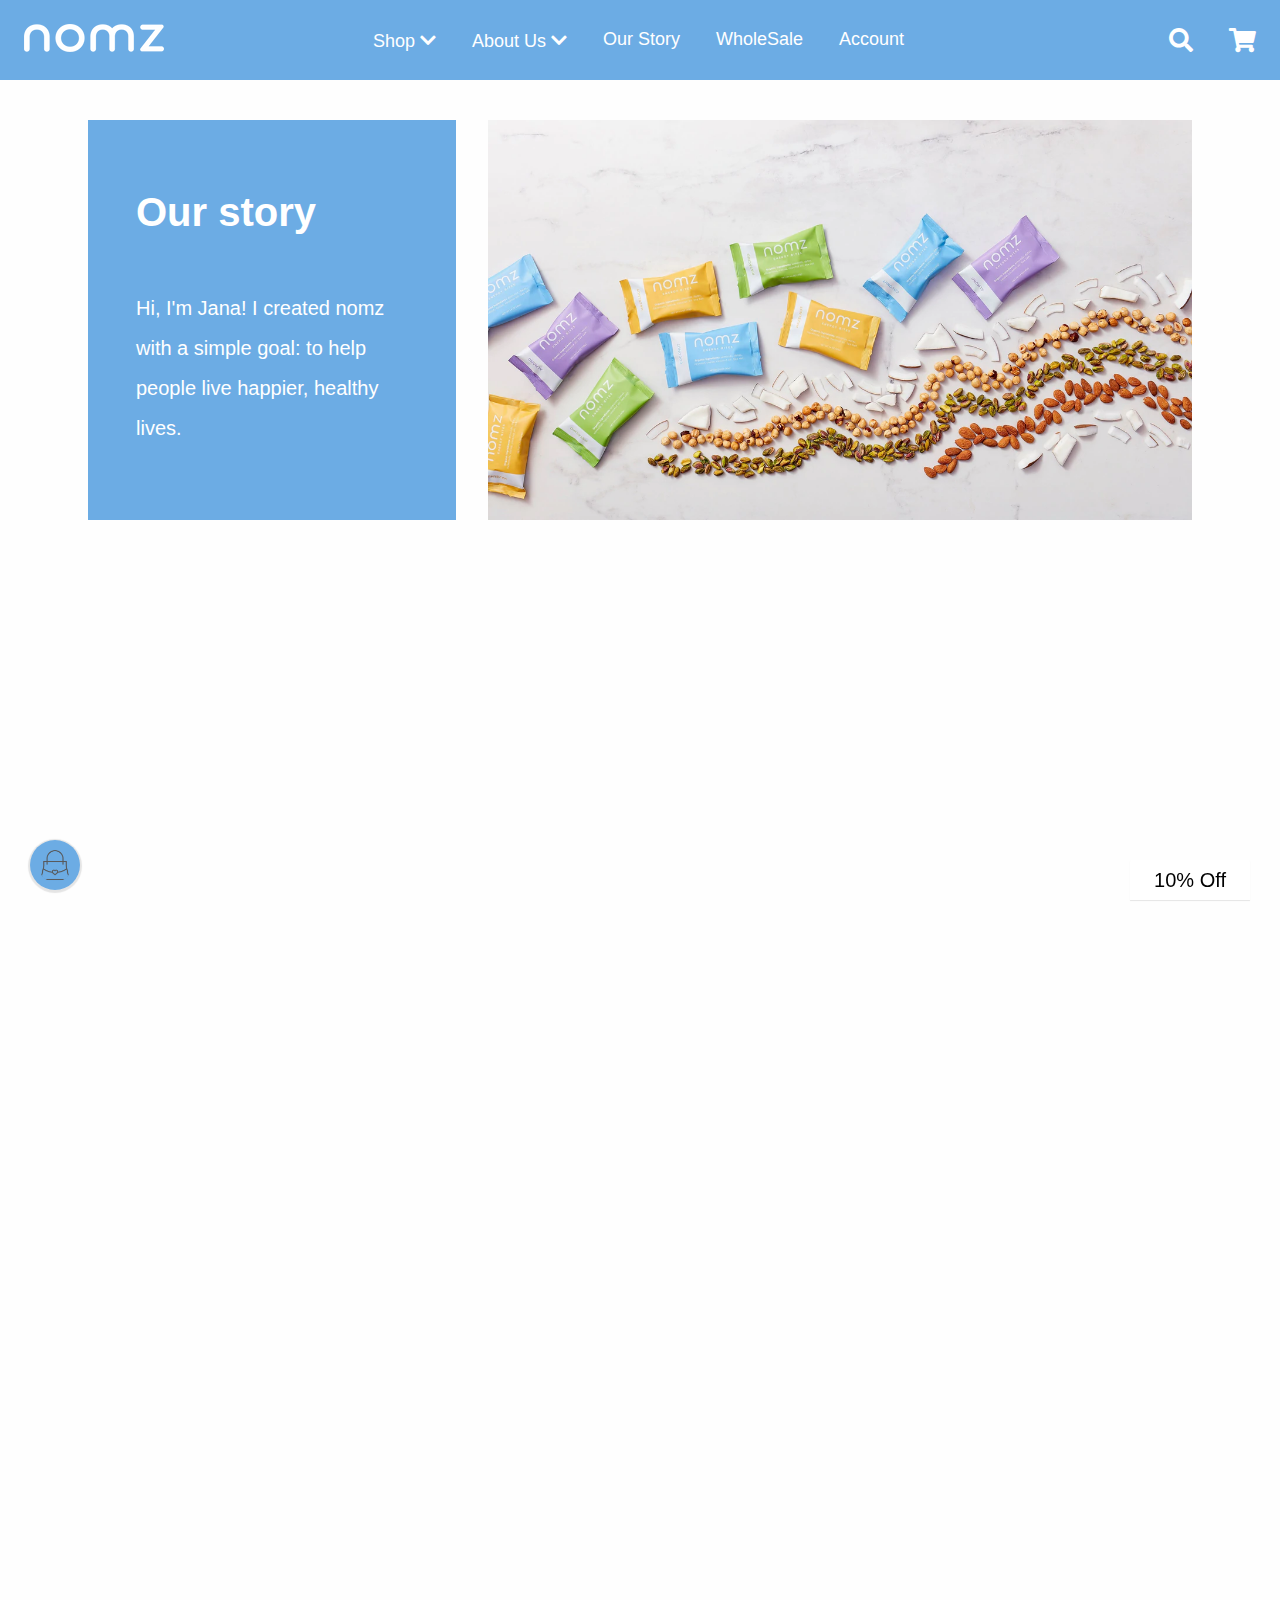
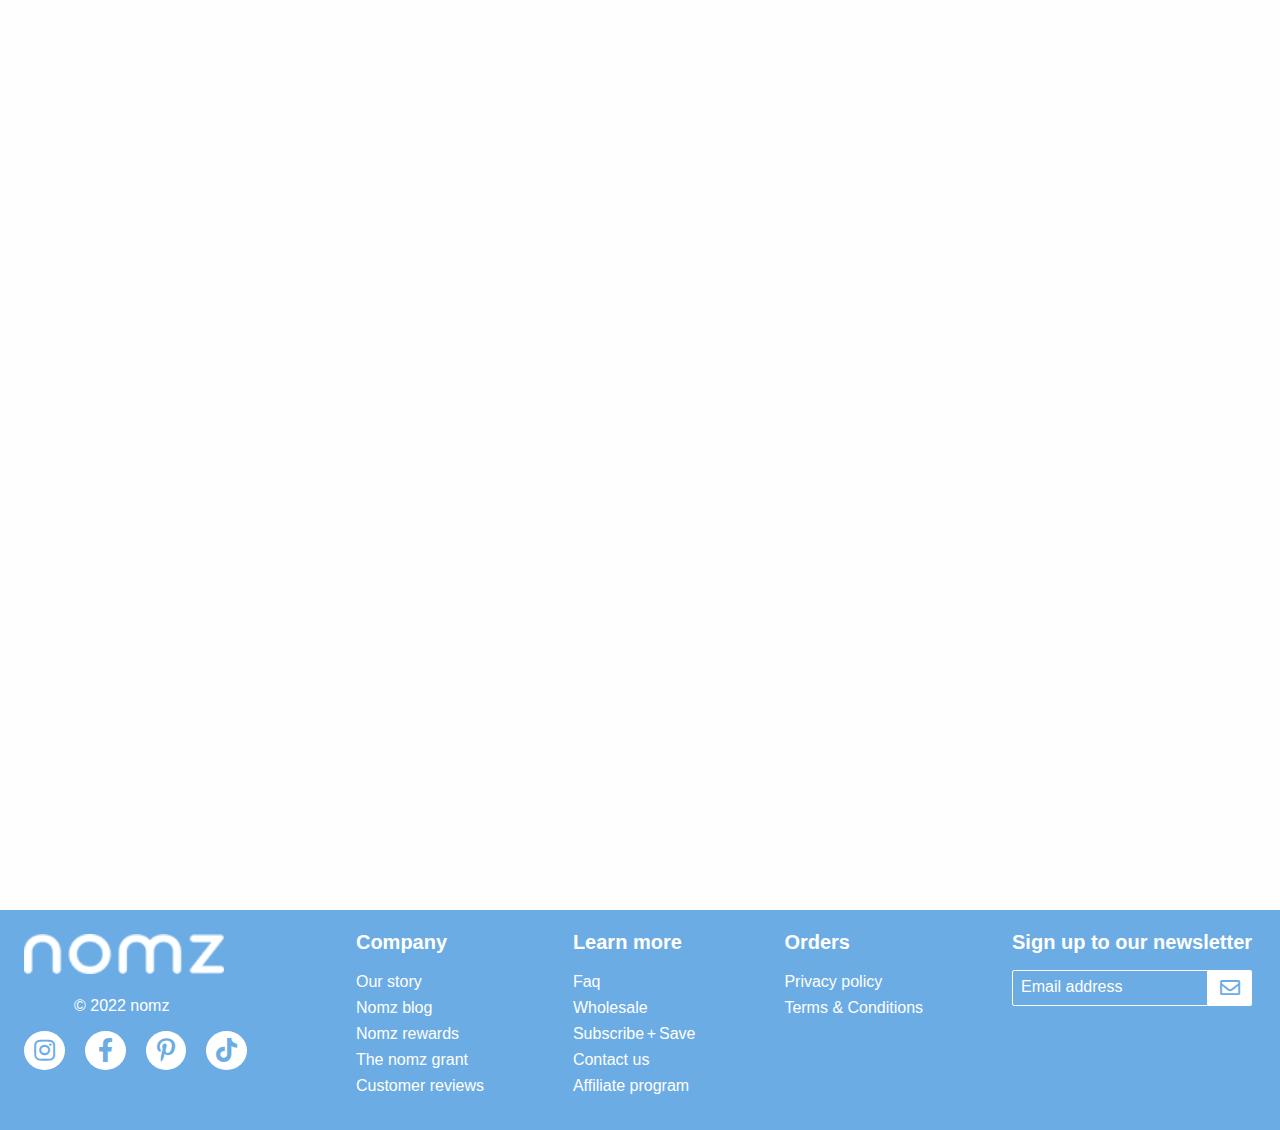
<file: about.html>
<!DOCTYPE html>
<html lang="en">

<head>
    <meta charset="UTF-8">
    <meta http-equiv="X-UA-Compatible" content="IE=edge">
    <link rel="icon" href="./assets/img/favicon.png">
    <meta name="viewport" content="width=device-width, initial-scale=1.0">
    <link href="https://unpkg.com/aos@2.3.1/dist/aos.css" rel="stylesheet">
    <link rel="stylesheet" href="https://cdnjs.cloudflare.com/ajax/libs/font-awesome/5.15.4/css/all.min.css"
        integrity="sha512-1ycn6IcaQQ40/MKBW2W4Rhis/DbILU74C1vSrLJxCq57o941Ym01SwNsOMqvEBFlcgUa6xLiPY/NS5R+E6ztJQ=="
        crossorigin="anonymous" referrerpolicy="no-referrer" />
    <title>nomz · our story</title>
    <link rel="stylesheet" href="./assets/css/base.css">
    <link rel="stylesheet" href="./assets/css/grid.css">
    <link rel="stylesheet" href="./assets/css/main.css">
    <link rel="stylesheet" href="./assets/css/about.css">

</head>

<body>
    <div class="app">
        <header class="header">
            <div class="header__nav">
                <div class="header__logo">
                    <a href="index.html">
                        <img src="./assets/img/logo.webp" alt="" class="header__logo-img">
                    </a>
                </div>

                <div class="header__navbar">
                    <ul class="header__navbar-list">
                        <li class="header__navbar-item">
                            <a href="shop.html" class="header__navbar-item-link">Shop</a>
                            <i class="header__navbar-icon fas fa-chevron-down"></i>
                            <ul class="header__navbar-shop">
                                <li class="header__navbar-shop-item">Our Products +</li>
                                <li class="header__navbar-shop-item">Shop By Flavour +</li>
                            </ul>

                        </li>
                        <li class="header__navbar-item">
                            <a href="about.html" class="header__navbar-item-link">About Us</a>
                            <i class="header__navbar-icon fas fa-chevron-down"></i>
                            <ul class="header__navbar-about">
                                <li class="header__navbar-about-item">Grant</li>
                                <li class="header__navbar-about-item">Faq</li>
                                <li class="header__navbar-about-item">Blog</li>
                                <li class="header__navbar-about-item">Rewards</li>
                            </ul>
                        </li>
                        <li class="header__navbar-item">
                            <a href="story.html" class="header__navbar-item-link">Our Story</a>
                        </li>
                        <li class="header__navbar-item">
                            <a href="wholesale.html" class="header__navbar-item-link">WholeSale</a>
                        </li>
                        <li class="header__navbar-item">
                            <a href="account.html" class="header__navbar-item-link">Account</a>
                        </li>
                    </ul>
                </div>

                <div class="header__icon">
                    <div class="header__icon-search">
                        <i class="icon-search fas fa-search"></i>
                    </div>

                    <div class="header__icon-cart">
                        <i class="icon-cart fas fa-shopping-cart"></i>
                    </div>
                </div>
            </div>
        </header>


        <main>
            <div class="about">
                <div class="grid wide">
                    <div class="row about__nav">
                        <div data-aos="fade-right" data-aos-duration="2000" class="col l-4 about__our-story">
                            <h1 class="about__title about__our-story-title">Our story</h1>
                            <p class="about__content about__our-story-content">Hi, I'm Jana! I created nomz with a
                                simple
                                goal:
                                to help people live
                                happier, healthy lives.</p>
                        </div>
                        <div data-aos="fade-left" data-aos-duration="2000" class="col l-8 about__our-story-img">
                            <img src="./assets/img/about/fig1.webp" alt="">
                        </div>
                    </div>
                </div>
                <div class="about__our">
                    <div class="grid wide">
                        <div data-aos="fade-up" data-aos-anchor-placement="bottom-bottom"
                            class="row about__main about__main1">
                            <h1 class="about__title about__main1-title">A Sweet Start</h1>
                            <div class="about__main-container">
                                <div class="col l-7 about__main-content about__main1-content">
                                    <p class="content-sub about__main1-content-sub">My journey started in 2013. I
                                        had learned about the
                                        negative impact
                                        of
                                        refined sugar and wanted
                                        to cut it out of my diet. I wondered, what if there was a way to satisfy my
                                        sugar
                                        cravings
                                        with
                                        something healthy and delicious? I loved baking, so I started making healthy
                                        versions of
                                        my
                                        favourite desserts. One of these was a chocolatey, nutty and sweet snack, known
                                        as
                                        an
                                        energy
                                        bite. Anytime I craved something sweet, I reached for these energy bites. They
                                        completely
                                        satisfied my desire. Eliminating refined sugars became easy with these by my
                                        side. I
                                        had
                                        more
                                        energy, more clarity, and slept better. I was much happier.</p>
                                    <p class="content-sub about__main1-content-sub">I spent the summer months that
                                        year on the Moose Cree
                                        Indigenous
                                        Reserve
                                        in Northern Ontario. I
                                        tried my best to eat healthy, but food insecurity was, and still is an issue.
                                    </p>
                                    <p class="content-sub about__main1-content-sub">When I came home, I started falling
                                        back
                                        into my old
                                        ways of eating
                                        candy
                                        and chocolate bars. So,
                                        I mixed up a batch of these bites, and took them to my family’s home to try.</p>
                                    <p class="content-sub about__main1-content-sub">My mom loved them so much that she
                                        suggested
                                        I start
                                        selling them.
                                        My
                                        brother helped come up with
                                        the name “nomz”, and a month later, local retailers started carrying it in their
                                        stores.
                                    </p>
                                </div>
                                <div class="col l-5 about__main1-img">
                                    <div class="about__main1-img1">
                                        <img src="./assets/img/about/fig2.webp" alt="">
                                    </div>
                                    <div class="about__main1-img2">
                                        <img src="./assets/img/about/fig3.webp" alt="">
                                    </div>
                                </div>
                            </div>
                        </div>
                        <div data-aos="fade-up" data-aos-anchor-placement="bottom-bottom"
                            class="row about__main about__main2">
                            <h1 class="about__title about__main2-title">Giving Back</h1>
                            <div class="about__main-container">
                                <div class="col l-5 about__main2-img">
                                    <img src="./assets/img/about/fig2.webp" alt="">
                                </div>
                                <div class="col l-7 about__main-content about__main2-content">
                                    <p class="content-sub about__main2-content-sub">My time with the Moose Cree
                                        Indigenous
                                        community
                                        transformed me.
                                        It
                                        also
                                        fueled the company’s mission to help people eat and live better, across Canada
                                        and
                                        beyond.
                                    </p>
                                    <p class="content-sub about__main2-content-sub">The annual nomz grant provides
                                        funding
                                        for
                                        an Indigenous
                                        individual
                                        to
                                        pursue their dreams to start or grow their own business. As we grow, so does our
                                        ability
                                        to
                                        give
                                        back.</p>
                                    <button class="about__main2-btn">Visit the grant</button>
                                </div>
                            </div>
                        </div>
                        <div data-aos="fade-up" data-aos-anchor-placement="bottom-bottom"
                            class="row about__main about__main3">
                            <h1 class="about__title about__main3-title">What you put in your body is important.</h1>
                            <p class="about__main3-sub">That’s why we’re committed to quality ingredients and why
                                “delicious” is
                                our true north star.</p>
                            <div class="about__main3-content">
                                <div class="col l-4 about-plus about-almonds-plus js-about-plus">
                                    <img class="about-img-page" src="./assets/img/about/fig2.webp" alt="">
                                    <h1 class="about-name">Almonds</h1>
                                    <div class="about-plus-btn">
                                        <i class="about-plus-input fas fa-plus js-btn"></i>
                                    </div>
                                </div>
                                <div class="about-minus about-almonds-minus js-about-minus">
                                    <h1 class="about-main3-title">Almonds</h1>
                                    <p class="about-main3-sub">
                                        These power-packed nuts have healthy fats, fiber, protein, magnesium and vitamin
                                        E.
                                        Plus, raw and roasted almonds are prebiotic and support the gut microbiome.

                                    </p>
                                    <div class="about-plus-btn">
                                        <i class="about-minus-input fas fa-minus js-btn"></i>
                                    </div>

                                </div>

                                <div class="col l-4 about-plus about-hazalnuts">
                                    <img class="about-img-page" src="./assets/img/about/fig3.webp" alt="">
                                    <h1 class="about-name">Hazalnuts</h1>
                                    <div class="about-plus-btn">
                                        <i class="about-plus-input fas fa-plus"></i>
                                    </div>
                                </div>
                                <div class="about-minus about-almonds-minus">
                                    <h1 class="about-main3-title">Hazalnuts</h1>
                                    <p class="about-main3-sub">
                                        Delicious and nutritious! Hazelnuts’ high level of vitamin E make them powerful
                                        cancer-fighting foods, boost the brain, and contribute to healthy skin and hair.

                                    </p>
                                    <div class="about-plus-btn">
                                        <i class="about-minus-input fas fa-minus"></i>
                                    </div>

                                </div>
                                <div class="col l-4 about-plus about-pistachios">
                                    <img class="about-img-page" src="./assets/img/about/fig1.webp" alt="">
                                    <h1 class="about-name">Pistachios</h1>
                                    <div class="about-plus-btn">
                                        <i class="about-plus-input fas fa-plus"></i>
                                    </div>
                                </div>
                                <div class="about-minus about-almonds-minus">
                                    <h1 class="about-main3-title">Pistachios</h1>
                                    <p class="about-main3-sub">
                                        Filled with vitamin B6, pistachios help maintain a healthy nervous and immune
                                        system.
                                        They also lower cholesterol and support gut, eye, and blood vessel health.

                                    </p>
                                    <div class="about-plus-btn">
                                        <i class="about-minus-input fas fa-minus"></i>
                                    </div>

                                </div>
                                <!--
                            <div class="about-plus about-cashews">
                                <img class="about-img-page" src="./assets/img/about/fig2.webp" alt="">
                                <h1 class="about-name">Cashews</h1>
                                <label for="about-main3-input" class="about-plus-btn">
                                    <i class="about-plus-input fas fa-plus"></i>
                                </label>
                            </div>
                             
                            <div class="about-dates">
                                <img class="about-img-page" src="./assets/img/about/fig3.webp" alt="">
                                <h1 class="about-name">Dates</h1>
                                <label for="about-main3-input" class="about-plus-btn">
                                    <i class="about-plus-input fas fa-plus"></i>
                                </label>
                            </div>
                            
                            <div class="about-sea">
                                <img class="about-img-page" src="./assets/img/about/fig1.webp" alt="">
                                <h1 class="about-name">Sea Salt</h1>
                                <i class="far fa-plus-circle"></i>
                            </div>
                            <div class="about-coconuts">
                                <img class="about-img-page" src="./assets/img/about/fig2.webp" alt="">
                                <h1 class="about-name">Coconuts</h1>
                                <i class="far fa-plus-circle"></i>
                            </div>
                            <div class="about-cocoa">
                                <img class="about-img-page" src="./assets/img/about/fig3.webp" alt="">
                                <h1 class="about-name">Cocoa</h1>
                                <i class="far fa-plus-circle"></i>
                            </div>
                            <div class="about-superfoods">
                                <img class="about-img-page" src="./assets/img/about/fig1.webp" alt="">
                                <h1 class="about-name">Superfoods</h1>
                                <i class="far fa-plus-circle"></i>
                            </div>  -->

                            </div>
                        </div>
                    </div>

                </div>
            </div>


        </main>


        <footer class="footer">
            <div class="footer__contact">
                <div class="footer__contact-copy">
                    <img src="./assets/img/logo.webp" alt="" class="footer__contact-img">
                    <span class="copyright">&copy; 2022 nomz</span>
                </div>
                <div class="footer__contact-icon">
                    <ul class="footer__contact-list">
                        <li class="footer__contact-item">
                            <a href="" class="footer__contact-link">
                                <i class="fab fa-instagram"></i>
                            </a>
                        </li>
                        <li class="footer__contact-item">
                            <a href="" class="footer__contact-link">
                                <i class="icon-facebook fab fa-facebook-f"></i>
                            </a>
                        </li>
                        <li class="footer__contact-item">
                            <a href="" class="footer__contact-link">
                                <i class="icon-pinterest fab fa-pinterest-p"></i>
                            </a>
                        </li>
                        <li class="footer__contact-item">
                            <a href="" class="footer__contact-link">
                                <i class="fab fa-tiktok"></i>
                            </a>
                        </li>
                    </ul>
                </div>

            </div>

            <div class="footer__company">
                <h1 class="footer__title">Company</h1>
                <div class="footer__content">
                    <ul class="footer__content-list">
                        <li class="footer__content-sub">
                            <a href="" class="footer__content-link">Our story</a>
                        </li>
                        <li class="footer__content-sub">
                            <a href="" class="footer__content-link">Nomz blog</a>
                        </li>
                        <li class="footer__content-sub">
                            <a href="" class="footer__content-link">Nomz rewards</a>
                        </li>
                        <li class="footer__content-sub">
                            <a href="" class="footer__content-link">The nomz grant</a>
                        </li>
                        <li class="footer__content-sub">
                            <a href="" class="footer__content-link">Customer reviews</a>
                        </li>
                    </ul>
                </div>

            </div>

            <div class="footer__more">
                <h1 class="footer__title">Learn more</h1>
                <div class="footer__content">
                    <ul class="footer__content-list">
                        <li class="footer__content-sub">
                            <a href="" class="footer__content-link">Faq</a>
                        </li>
                        <li class="footer__content-sub">
                            <a href="" class="footer__content-link">Wholesale</a>
                        </li>
                        <li class="footer__content-sub">
                            <a href="" class="footer__content-link">Subscribe</a>
                            <span>+</span>
                            <a href="" class="footer__content-link">Save</a>
                        </li>
                        <li class="footer__content-sub">
                            <a href="" class="footer__content-link">Contact us</a>
                        </li>
                        <li class="footer__content-sub">
                            <a href="" class="footer__content-link">Affiliate program</a>
                        </li>
                    </ul>
                </div>
            </div>
            <div class="footer__orders">
                <h1 class="footer__title">Orders</h1>
                <div class="footer__content">
                    <ul class="footer__content-list">
                        <li class="footer__content-sub">
                            <a href="" class="footer__content-link">Privacy policy</a>
                        </li>
                        <li class="footer__content-sub">
                            <a href="" class="footer__content-link">Terms & Conditions</a>
                        </li>
                    </ul>
                </div>

            </div>

            <div class="footer__sign-up">
                <h1 class="footer__title">Sign up to our newsletter</h1>
                <form action="" class="footer__sign-up-btn">
                    <input type="text" class="footer__sign-up-input" required placeholder="Email address">
                    <button type="submit" class="footer__sign-up-sendletter">
                        <i class=" far fa-envelope"></i>
                    </button>
                </form>
            </div>
            <button class="end-of-page">
                <img class="end-of-page__favourite" src="./assets/img/bag.png" alt="">
                <span class="end-of-page__sale">10% Off</span>


            </button>
        </footer>

    </div>
    <!-- <script>
        const aboutBtns = document.querySelectorAll(".js-btn");
        const Minus = document.querySelector('.js-about-minus');
        // Ham hien thi minus
        function showaboutBtns() {
            Minus.classList.add('open')
        }
        // Lap va nghe hanh vi khi click
        for (const aboutBtn of aboutBtns) {
            aboutBtn.addEventListener('click', showaboutBtns)
        }
    </script> -->





    <script src="https://unpkg.com/aos@2.3.1/dist/aos.js"></script>
    <script>
        AOS.init();
    </script>
</body>

</html>
</file>
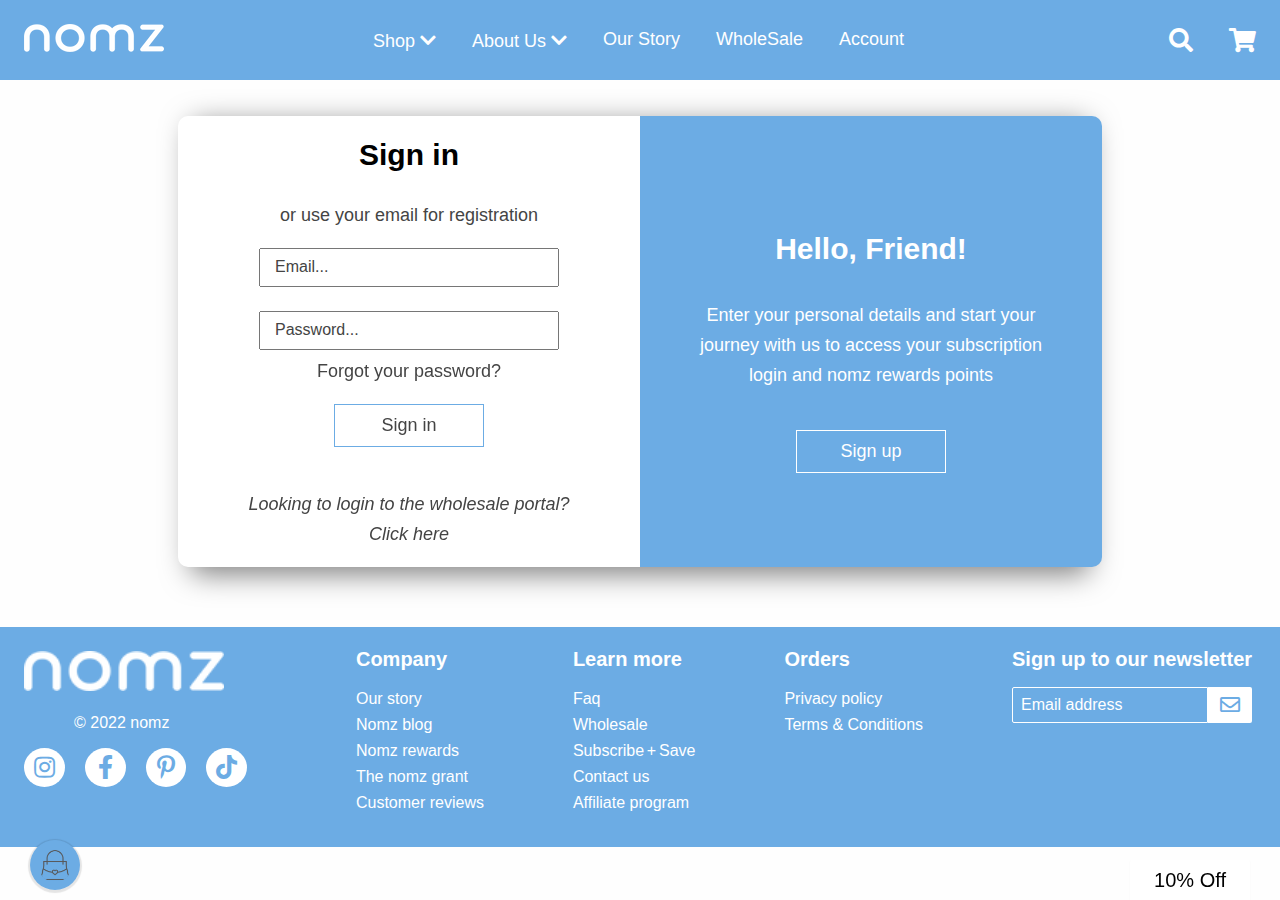
<file: account.html>
<!DOCTYPE html>
<html lang="en">

<head>
    <meta charset="UTF-8">
    <meta http-equiv="X-UA-Compatible" content="IE=edge">
    <link rel="icon" href="./assets/img/favicon.png">
    <meta name="viewport" content="width=device-width, initial-scale=1.0">
    <link href="https://unpkg.com/aos@2.3.1/dist/aos.css" rel="stylesheet">
    <link rel="stylesheet" href="https://cdnjs.cloudflare.com/ajax/libs/font-awesome/5.15.4/css/all.min.css"
        integrity="sha512-1ycn6IcaQQ40/MKBW2W4Rhis/DbILU74C1vSrLJxCq57o941Ym01SwNsOMqvEBFlcgUa6xLiPY/NS5R+E6ztJQ=="
        crossorigin="anonymous" referrerpolicy="no-referrer" />

    <title>Account</title>
    <link rel="stylesheet" href="./assets/css/base.css">
    <link rel="stylesheet" href="./assets/css/grid.css">
    <link rel="stylesheet" href="./assets/css/main.css">
    <link rel="stylesheet" href="./assets/css/account.css">

</head>

<body>
    <div class="app">
        <header class="header">
            <div class="header__nav">
                <div class="header__logo">
                    <a href="index.html">
                        <img src="./assets/img/logo.webp" alt="" class="header__logo-img">
                    </a>
                </div>

                <div class="header__navbar">
                    <ul class="header__navbar-list">
                        <li class="header__navbar-item">
                            <a href="shop.html" class="header__navbar-item-link">Shop</a>
                            <i class="header__navbar-icon fas fa-chevron-down"></i>
                            <ul class="header__navbar-shop">
                                <li class="header__navbar-shop-item">Our Products +</li>
                                <li class="header__navbar-shop-item">Shop By Flavour +</li>
                            </ul>

                        </li>
                        <li class="header__navbar-item">
                            <a href="about.html" class="header__navbar-item-link">About Us</a>
                            <i class="header__navbar-icon fas fa-chevron-down"></i>
                            <ul class="header__navbar-about">
                                <li class="header__navbar-about-item">Grant</li>
                                <li class="header__navbar-about-item">Faq</li>
                                <li class="header__navbar-about-item">Blog</li>
                                <li class="header__navbar-about-item">Rewards</li>
                            </ul>
                        </li>
                        <li class="header__navbar-item">
                            <a href="story.html" class="header__navbar-item-link">Our Story</a>
                        </li>
                        <li class="header__navbar-item">
                            <a href="wholesale.html" class="header__navbar-item-link">WholeSale</a>
                        </li>
                        <li class="header__navbar-item">
                            <a href="account.html" class="header__navbar-item-link">Account</a>
                        </li>
                    </ul>
                </div>

                <div class="header__icon">
                    <div class="header__icon-search">
                        <i class="icon-search fas fa-search"></i>
                    </div>

                    <div class="header__icon-cart">
                        <i class="icon-cart fas fa-shopping-cart"></i>
                    </div>
                </div>
            </div>
        </header>
        <main>
            <div class="account">
                <div class="grid">
                    <div class="row">
                        <div data-aos="fade-right" data-aos-duration="2000" class="col l-6 account__signin">
                            <h1 class="account__title">Sign in</h1>
                            <span class="account__sub">or use your email for registration</span>
                            <form action="">
                                <input type="email" class="account__signin-form" required placeholder="Email...">
                                <input type="password" class="account__signin-form" required placeholder="Password...">
                            </form>
                            <a href="" class="account__signin-link">Forgot your password?</a>
                            <button type="submit" class="btn-sign btn-signin">Sign in</button>
                            <div class="account__lastpage">
                                <span class="account__sub">Looking to login to the wholesale portal?</span>
                                <a href="" class="account__signin-link">Click here</a>
                            </div>
                        </div>
                        <div data-aos="fade-left" data-aos-duration="2000" class="col l-6 account__signup">
                            <h1 class="account__title">Hello, Friend!</h1>
                            <span class="account__sub account__sub-signup">Enter your personal details and start your
                                journey with
                                us to access your
                                subscription login and nomz rewards points</span>
                            <button type="submit" class="btn-sign btn-signup">Sign up</button>


                        </div>
                    </div>
                </div>
            </div>
        </main>

        <footer class="footer">
            <div class="footer__contact">
                <div class="footer__contact-copy">
                    <img src="./assets/img/logo.webp" alt="" class="footer__contact-img">
                    <span class="copyright">&copy; 2022 nomz</span>
                </div>
                <div class="footer__contact-icon">
                    <ul class="footer__contact-list">
                        <li class="footer__contact-item">
                            <a href="" class="footer__contact-link">
                                <i class="fab fa-instagram"></i>
                            </a>
                        </li>
                        <li class="footer__contact-item">
                            <a href="" class="footer__contact-link">
                                <i class="icon-facebook fab fa-facebook-f"></i>
                            </a>
                        </li>
                        <li class="footer__contact-item">
                            <a href="" class="footer__contact-link">
                                <i class="icon-pinterest fab fa-pinterest-p"></i>
                            </a>
                        </li>
                        <li class="footer__contact-item">
                            <a href="" class="footer__contact-link">
                                <i class="fab fa-tiktok"></i>
                            </a>
                        </li>
                    </ul>
                </div>

            </div>

            <div class="footer__company">
                <h1 class="footer__title">Company</h1>
                <div class="footer__content">
                    <ul class="footer__content-list">
                        <li class="footer__content-sub">
                            <a href="" class="footer__content-link">Our story</a>
                        </li>
                        <li class="footer__content-sub">
                            <a href="" class="footer__content-link">Nomz blog</a>
                        </li>
                        <li class="footer__content-sub">
                            <a href="" class="footer__content-link">Nomz rewards</a>
                        </li>
                        <li class="footer__content-sub">
                            <a href="" class="footer__content-link">The nomz grant</a>
                        </li>
                        <li class="footer__content-sub">
                            <a href="" class="footer__content-link">Customer reviews</a>
                        </li>
                    </ul>
                </div>

            </div>

            <div class="footer__more">
                <h1 class="footer__title">Learn more</h1>
                <div class="footer__content">
                    <ul class="footer__content-list">
                        <li class="footer__content-sub">
                            <a href="" class="footer__content-link">Faq</a>
                        </li>
                        <li class="footer__content-sub">
                            <a href="" class="footer__content-link">Wholesale</a>
                        </li>
                        <li class="footer__content-sub">
                            <a href="" class="footer__content-link">Subscribe</a>
                            <span>+</span>
                            <a href="" class="footer__content-link">Save</a>
                        </li>
                        <li class="footer__content-sub">
                            <a href="" class="footer__content-link">Contact us</a>
                        </li>
                        <li class="footer__content-sub">
                            <a href="" class="footer__content-link">Affiliate program</a>
                        </li>
                    </ul>
                </div>
            </div>
            <div class="footer__orders">
                <h1 class="footer__title">Orders</h1>
                <div class="footer__content">
                    <ul class="footer__content-list">
                        <li class="footer__content-sub">
                            <a href="" class="footer__content-link">Privacy policy</a>
                        </li>
                        <li class="footer__content-sub">
                            <a href="" class="footer__content-link">Terms & Conditions</a>
                        </li>
                    </ul>
                </div>

            </div>

            <div class="footer__sign-up">
                <h1 class="footer__title">Sign up to our newsletter</h1>
                <form action="" class="footer__sign-up-btn">
                    <input type="text" class="footer__sign-up-input" required placeholder="Email address">
                    <button type="submit" class="footer__sign-up-sendletter">
                        <i class=" far fa-envelope"></i>
                    </button>
                </form>
            </div>
            <button class="end-of-page">
                <img class="end-of-page__favourite" src="./assets/img/bag.png" alt="">
                <span class="end-of-page__sale">10% Off</span>


            </button>
        </footer>



    </div>
    <script src="https://unpkg.com/aos@2.3.1/dist/aos.js"></script>
    <script>
        AOS.init();
    </script>
</body>

</html>
</file>
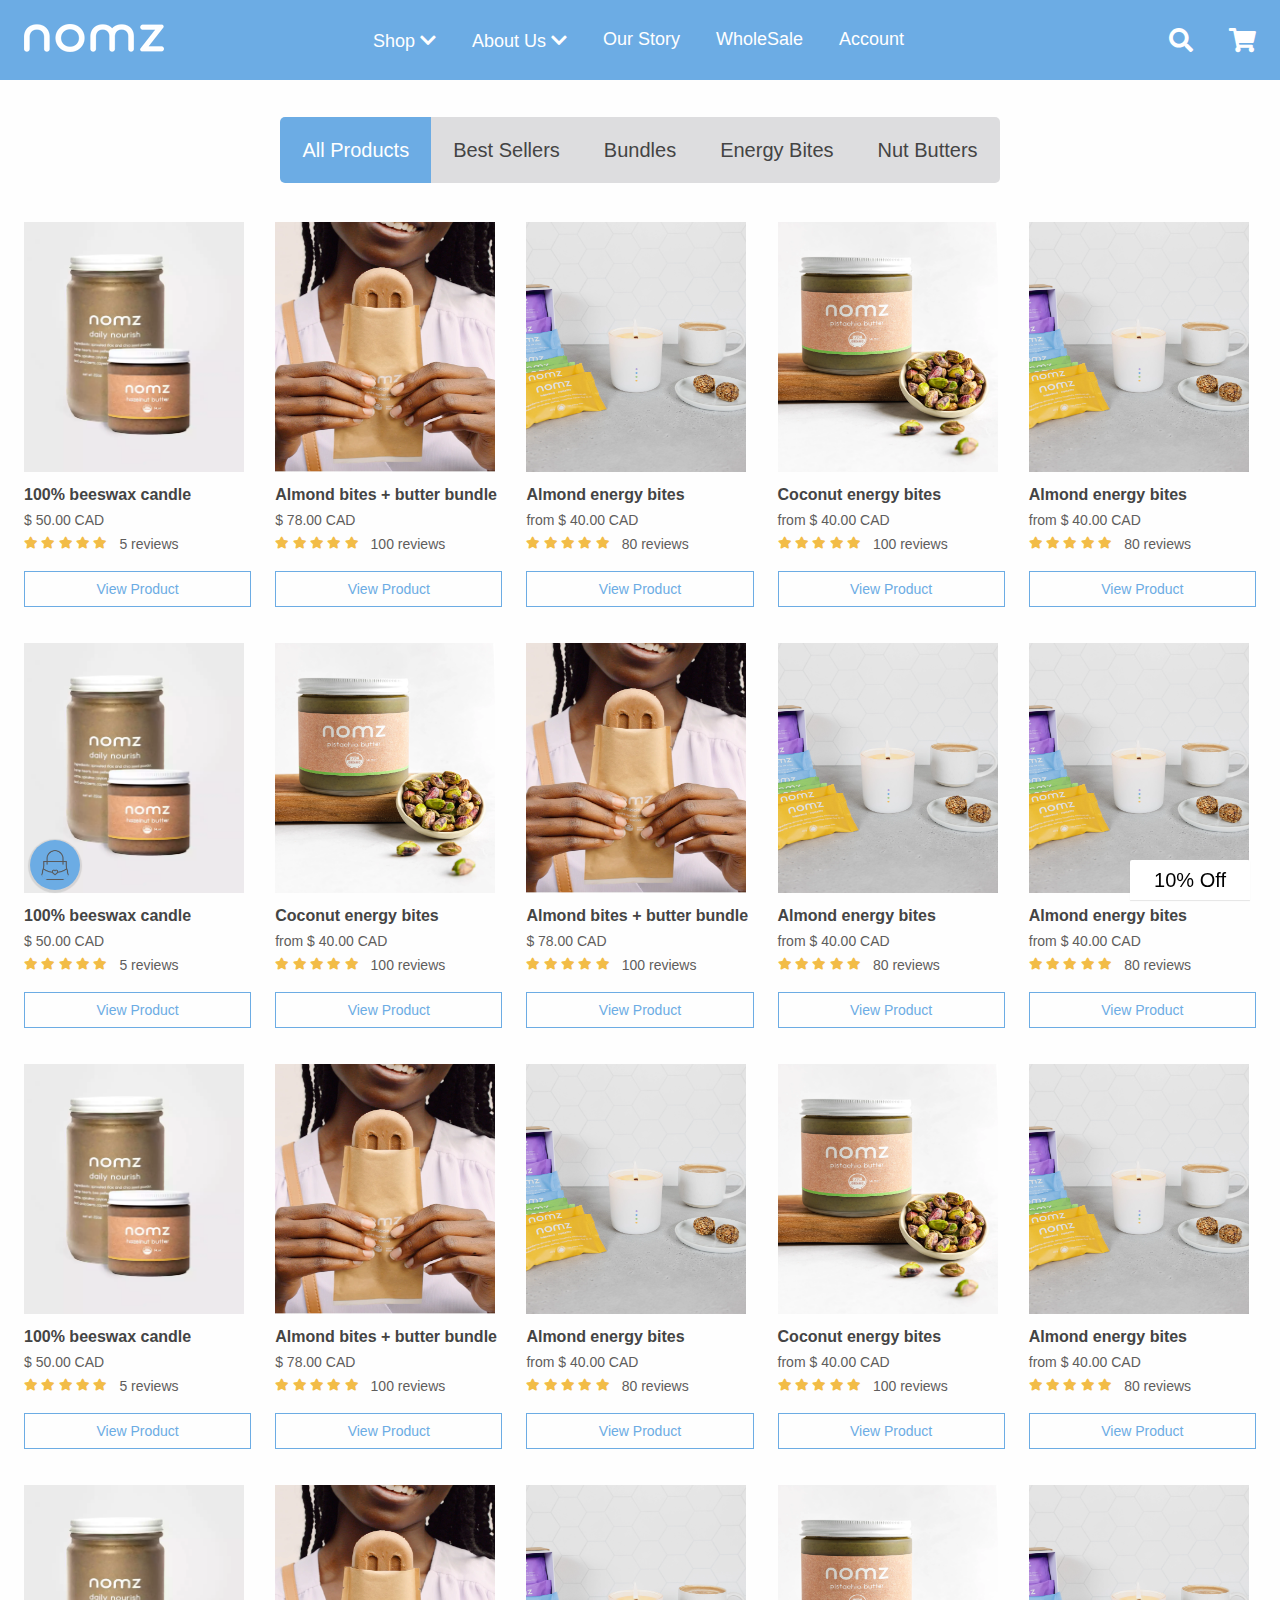
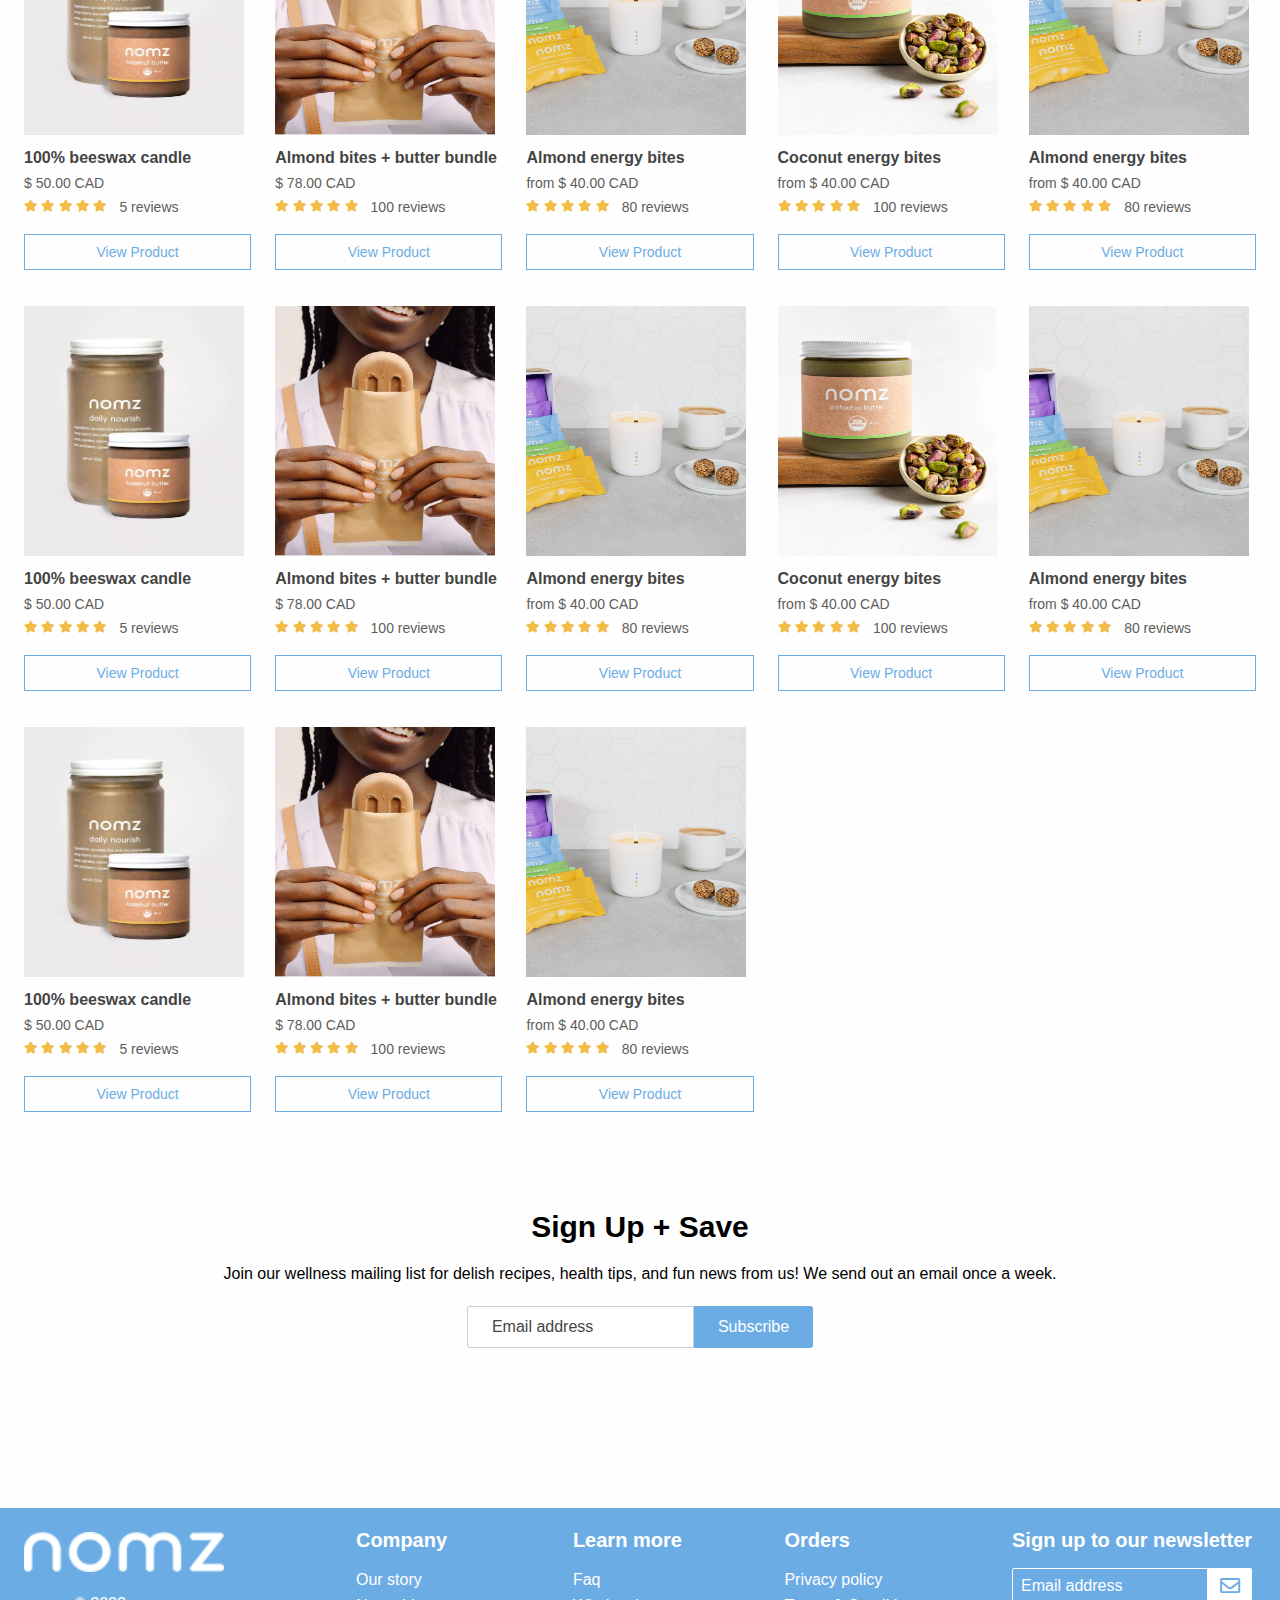
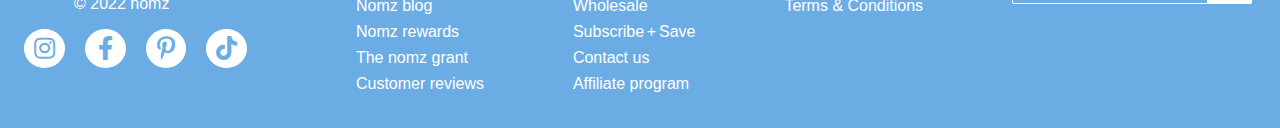
<file: shop.html>
<!DOCTYPE html>
<html lang="en">

<head>
    <meta charset="UTF-8">
    <meta http-equiv="X-UA-Compatible" content="IE=edge">
    <link rel="icon" href="./assets/img/favicon.png">
    <meta name="viewport" content="width=device-width, initial-scale=1.0">
    <link href="https://unpkg.com/aos@2.3.1/dist/aos.css" rel="stylesheet">
    <link rel="stylesheet" href="https://cdnjs.cloudflare.com/ajax/libs/font-awesome/5.15.4/css/all.min.css"
        integrity="sha512-1ycn6IcaQQ40/MKBW2W4Rhis/DbILU74C1vSrLJxCq57o941Ym01SwNsOMqvEBFlcgUa6xLiPY/NS5R+E6ztJQ=="
        crossorigin="anonymous" referrerpolicy="no-referrer" />

    <title>Products</title>
    <link rel="stylesheet" href="./assets/css/base.css">
    <link rel="stylesheet" href="./assets/css/grid.css">
    <link rel="stylesheet" href="./assets/css/main.css">
    <link rel="stylesheet" href="./assets/css/shop.css">

</head>

<body>
    <div class="app">
        <header class="header">
            <div class="header__nav">
                <div class="header__logo">
                    <a href="index.html">
                        <img src="./assets/img/logo.webp" alt="" class="header__logo-img">
                    </a>
                </div>

                <div class="header__navbar">
                    <ul class="header__navbar-list">
                        <li class="header__navbar-item">
                            <a href="shop.html" class="header__navbar-item-link">Shop</a>
                            <i class="header__navbar-icon fas fa-chevron-down"></i>
                            <ul class="header__navbar-shop">
                                <li class="header__navbar-shop-item">Our Products +</li>
                                <li class="header__navbar-shop-item">Shop By Flavour +</li>
                            </ul>

                        </li>
                        <li class="header__navbar-item">
                            <a href="about.html" class="header__navbar-item-link">About Us</a>
                            <i class="header__navbar-icon fas fa-chevron-down"></i>
                            <ul class="header__navbar-about">
                                <li class="header__navbar-about-item">Grant</li>
                                <li class="header__navbar-about-item">Faq</li>
                                <li class="header__navbar-about-item">Blog</li>
                                <li class="header__navbar-about-item">Rewards</li>
                            </ul>
                        </li>
                        <li class="header__navbar-item">
                            <a href="story.html" class="header__navbar-item-link">Our Story</a>
                        </li>
                        <li class="header__navbar-item">
                            <a href="wholesale.html" class="header__navbar-item-link">WholeSale</a>
                        </li>
                        <li class="header__navbar-item">
                            <a href="account.html" class="header__navbar-item-link">Account</a>
                        </li>
                    </ul>
                </div>

                <div class="header__icon">
                    <div class="header__icon-search">
                        <i class="icon-search fas fa-search"></i>
                    </div>

                    <div class="header__icon-cart">
                        <i class="icon-cart fas fa-shopping-cart"></i>
                    </div>
                </div>
            </div>
        </header>

        <main>
            <div class="shop">
                <nav class="shop__header">
                    <ul class="shop__sort-bar">
                        <li class="shop__sort-item">
                            <a href="shop.html" class="btn btn-primary shop__sort-link">All Products</a>
                        </li>
                        <li class="shop__sort-item">
                            <a href="" class="btn shop__sort-link">Best Sellers</a>
                        </li>
                        <li class="shop__sort-item">
                            <a href="" class="btn shop__sort-link">Bundles</a>
                        </li>
                        <li class="shop__sort-item">
                            <a href="" class="btn shop__sort-link">Energy Bites</a>
                        </li>
                        <li class="shop__sort-item">
                            <a href="" class="btn btn-normal shop__sort-link">Nut Butters</a>
                        </li>
                    </ul>
                </nav>
                <div class="shop__main">
                    <div class="grid">
                        <div class="row shop__content">
                            <div class="col l-2-4 shop__content-item" href="">
                                <div class="shop__content-item__img">
                                    <img src="./assets/img/shop/nomz1.webp" alt="">
                                </div>
                                <h4 class="shop__content-item__name">100% beeswax candle</h4>
                                <div class="shop__content-item__price">
                                    <span>$ 50.00 CAD</span>
                                </div>
                                <div class="shop__content-item__action">
                                    <div class="shop__content-item__rating">
                                        <i class="fas fa-star"></i>
                                        <i class="fas fa-star"></i>
                                        <i class="fas fa-star"></i>
                                        <i class="fas fa-star"></i>
                                        <i class="fas fa-star"></i>
                                    </div>
                                    <span class="shop__content-item__reviews">5 reviews</span>
                                </div>
                                <div class="shop__content-item__btn">
                                    <span>View Product</span>
                                </div>
                            </div>
                            <div class="col l-2-4 shop__content-item" href="">
                                <div class="shop__content-item__img">
                                    <img src="./assets/img/shop/nomz2.webp" alt="">
                                </div>
                                <h4 class="shop__content-item__name">Almond bites + butter bundle</h4>
                                <div class="shop__content-item__price">
                                    <span>$ 78.00 CAD</span>
                                </div>
                                <div class="shop__content-item__action">
                                    <div class="shop__content-item__rating">
                                        <i class="fas fa-star"></i>
                                        <i class="fas fa-star"></i>
                                        <i class="fas fa-star"></i>
                                        <i class="fas fa-star"></i>
                                        <i class="fas fa-star"></i>
                                    </div>
                                    <span class="shop__content-item__reviews">100 reviews</span>
                                </div>
                                <div class="shop__content-item__btn">
                                    <span>View Product</span>
                                </div>
                            </div>
                            <div class="col l-2-4 shop__content-item" href="">
                                <div class="shop__content-item__img">
                                    <img src="./assets/img/shop/nomz3.webp" alt="">
                                </div>
                                <h4 class="shop__content-item__name">Almond energy bites</h4>
                                <div class="shop__content-item__price">
                                    <span>from $ 40.00 CAD</span>
                                </div>
                                <div class="shop__content-item__action">
                                    <div class="shop__content-item__rating">
                                        <i class="fas fa-star"></i>
                                        <i class="fas fa-star"></i>
                                        <i class="fas fa-star"></i>
                                        <i class="fas fa-star"></i>
                                        <i class="fas fa-star"></i>
                                    </div>
                                    <span class="shop__content-item__reviews">80 reviews</span>
                                </div>
                                <div class="shop__content-item__btn">
                                    <span>View Product</span>
                                </div>
                            </div>
                            <div class="col l-2-4 shop__content-item" href="">
                                <div class="shop__content-item__img">
                                    <img src="./assets/img/shop/nomz4.webp" alt="">
                                </div>
                                <h4 class="shop__content-item__name">Coconut energy bites</h4>
                                <div class="shop__content-item__price">
                                    <span>from $ 40.00 CAD</span>
                                </div>
                                <div class="shop__content-item__action">
                                    <div class="shop__content-item__rating">
                                        <i class="fas fa-star"></i>
                                        <i class="fas fa-star"></i>
                                        <i class="fas fa-star"></i>
                                        <i class="fas fa-star"></i>
                                        <i class="fas fa-star"></i>
                                    </div>
                                    <span class="shop__content-item__reviews">100 reviews</span>
                                </div>
                                <div class="shop__content-item__btn">
                                    <span>View Product</span>
                                </div>
                            </div>
                            <div class="col l-2-4 shop__content-item" href="">
                                <div class="shop__content-item__img">
                                    <img src="./assets/img/shop/nomz3.webp" alt="">
                                </div>
                                <h4 class="shop__content-item__name">Almond energy bites</h4>
                                <div class="shop__content-item__price">
                                    <span>from $ 40.00 CAD</span>
                                </div>
                                <div class="shop__content-item__action">
                                    <div class="shop__content-item__rating">
                                        <i class="fas fa-star"></i>
                                        <i class="fas fa-star"></i>
                                        <i class="fas fa-star"></i>
                                        <i class="fas fa-star"></i>
                                        <i class="fas fa-star"></i>
                                    </div>
                                    <span class="shop__content-item__reviews">80 reviews</span>
                                </div>
                                <div class="shop__content-item__btn">
                                    <span>View Product</span>
                                </div>
                            </div>
                            <div class="col l-2-4 shop__content-item" href="">
                                <div class="shop__content-item__img">
                                    <img src="./assets/img/shop/nomz1.webp" alt="">
                                </div>
                                <h4 class="shop__content-item__name">100% beeswax candle</h4>
                                <div class="shop__content-item__price">
                                    <span>$ 50.00 CAD</span>
                                </div>
                                <div class="shop__content-item__action">
                                    <div class="shop__content-item__rating">
                                        <i class="fas fa-star"></i>
                                        <i class="fas fa-star"></i>
                                        <i class="fas fa-star"></i>
                                        <i class="fas fa-star"></i>
                                        <i class="fas fa-star"></i>
                                    </div>
                                    <span class="shop__content-item__reviews">5 reviews</span>
                                </div>
                                <div class="shop__content-item__btn">
                                    <span>View Product</span>
                                </div>
                            </div>
                            <div class="col l-2-4 shop__content-item" href="">
                                <div class="shop__content-item__img">
                                    <img src="./assets/img/shop/nomz4.webp" alt="">
                                </div>
                                <h4 class="shop__content-item__name">Coconut energy bites</h4>
                                <div class="shop__content-item__price">
                                    <span>from $ 40.00 CAD</span>
                                </div>
                                <div class="shop__content-item__action">
                                    <div class="shop__content-item__rating">
                                        <i class="fas fa-star"></i>
                                        <i class="fas fa-star"></i>
                                        <i class="fas fa-star"></i>
                                        <i class="fas fa-star"></i>
                                        <i class="fas fa-star"></i>
                                    </div>
                                    <span class="shop__content-item__reviews">100 reviews</span>
                                </div>
                                <div class="shop__content-item__btn">
                                    <span>View Product</span>
                                </div>
                            </div>
                            <div class="col l-2-4 shop__content-item" href="">
                                <div class="shop__content-item__img">
                                    <img src="./assets/img/shop/nomz2.webp" alt="">
                                </div>
                                <h4 class="shop__content-item__name">Almond bites + butter bundle</h4>
                                <div class="shop__content-item__price">
                                    <span>$ 78.00 CAD</span>
                                </div>
                                <div class="shop__content-item__action">
                                    <div class="shop__content-item__rating">
                                        <i class="fas fa-star"></i>
                                        <i class="fas fa-star"></i>
                                        <i class="fas fa-star"></i>
                                        <i class="fas fa-star"></i>
                                        <i class="fas fa-star"></i>
                                    </div>
                                    <span class="shop__content-item__reviews">100 reviews</span>
                                </div>
                                <div class="shop__content-item__btn">
                                    <span>View Product</span>
                                </div>
                            </div>
                            <div class="col l-2-4 shop__content-item" href="">
                                <div class="shop__content-item__img">
                                    <img src="./assets/img/shop/nomz3.webp" alt="">
                                </div>
                                <h4 class="shop__content-item__name">Almond energy bites</h4>
                                <div class="shop__content-item__price">
                                    <span>from $ 40.00 CAD</span>
                                </div>
                                <div class="shop__content-item__action">
                                    <div class="shop__content-item__rating">
                                        <i class="fas fa-star"></i>
                                        <i class="fas fa-star"></i>
                                        <i class="fas fa-star"></i>
                                        <i class="fas fa-star"></i>
                                        <i class="fas fa-star"></i>
                                    </div>
                                    <span class="shop__content-item__reviews">80 reviews</span>
                                </div>
                                <div class="shop__content-item__btn">
                                    <span>View Product</span>
                                </div>
                            </div>
                            <div class="col l-2-4 shop__content-item" href="">
                                <div class="shop__content-item__img">
                                    <img src="./assets/img/shop/nomz3.webp" alt="">
                                </div>
                                <h4 class="shop__content-item__name">Almond energy bites</h4>
                                <div class="shop__content-item__price">
                                    <span>from $ 40.00 CAD</span>
                                </div>
                                <div class="shop__content-item__action">
                                    <div class="shop__content-item__rating">
                                        <i class="fas fa-star"></i>
                                        <i class="fas fa-star"></i>
                                        <i class="fas fa-star"></i>
                                        <i class="fas fa-star"></i>
                                        <i class="fas fa-star"></i>
                                    </div>
                                    <span class="shop__content-item__reviews">80 reviews</span>
                                </div>
                                <div class="shop__content-item__btn">
                                    <span>View Product</span>
                                </div>
                            </div>
                            <div class="col l-2-4 shop__content-item" href="">
                                <div class="shop__content-item__img">
                                    <img src="./assets/img/shop/nomz1.webp" alt="">
                                </div>
                                <h4 class="shop__content-item__name">100% beeswax candle</h4>
                                <div class="shop__content-item__price">
                                    <span>$ 50.00 CAD</span>
                                </div>
                                <div class="shop__content-item__action">
                                    <div class="shop__content-item__rating">
                                        <i class="fas fa-star"></i>
                                        <i class="fas fa-star"></i>
                                        <i class="fas fa-star"></i>
                                        <i class="fas fa-star"></i>
                                        <i class="fas fa-star"></i>
                                    </div>
                                    <span class="shop__content-item__reviews">5 reviews</span>
                                </div>
                                <div class="shop__content-item__btn">
                                    <span>View Product</span>
                                </div>
                            </div>
                            <div class="col l-2-4 shop__content-item" href="">
                                <div class="shop__content-item__img">
                                    <img src="./assets/img/shop/nomz2.webp" alt="">
                                </div>
                                <h4 class="shop__content-item__name">Almond bites + butter bundle</h4>
                                <div class="shop__content-item__price">
                                    <span>$ 78.00 CAD</span>
                                </div>
                                <div class="shop__content-item__action">
                                    <div class="shop__content-item__rating">
                                        <i class="fas fa-star"></i>
                                        <i class="fas fa-star"></i>
                                        <i class="fas fa-star"></i>
                                        <i class="fas fa-star"></i>
                                        <i class="fas fa-star"></i>
                                    </div>
                                    <span class="shop__content-item__reviews">100 reviews</span>
                                </div>
                                <div class="shop__content-item__btn">
                                    <span>View Product</span>
                                </div>
                            </div>
                            <div class="col l-2-4 shop__content-item" href="">
                                <div class="shop__content-item__img">
                                    <img src="./assets/img/shop/nomz3.webp" alt="">
                                </div>
                                <h4 class="shop__content-item__name">Almond energy bites</h4>
                                <div class="shop__content-item__price">
                                    <span>from $ 40.00 CAD</span>
                                </div>
                                <div class="shop__content-item__action">
                                    <div class="shop__content-item__rating">
                                        <i class="fas fa-star"></i>
                                        <i class="fas fa-star"></i>
                                        <i class="fas fa-star"></i>
                                        <i class="fas fa-star"></i>
                                        <i class="fas fa-star"></i>
                                    </div>
                                    <span class="shop__content-item__reviews">80 reviews</span>
                                </div>
                                <div class="shop__content-item__btn">
                                    <span>View Product</span>
                                </div>
                            </div>
                            <div class="col l-2-4 shop__content-item" href="">
                                <div class="shop__content-item__img">
                                    <img src="./assets/img/shop/nomz4.webp" alt="">
                                </div>
                                <h4 class="shop__content-item__name">Coconut energy bites</h4>
                                <div class="shop__content-item__price">
                                    <span>from $ 40.00 CAD</span>
                                </div>
                                <div class="shop__content-item__action">
                                    <div class="shop__content-item__rating">
                                        <i class="fas fa-star"></i>
                                        <i class="fas fa-star"></i>
                                        <i class="fas fa-star"></i>
                                        <i class="fas fa-star"></i>
                                        <i class="fas fa-star"></i>
                                    </div>
                                    <span class="shop__content-item__reviews">100 reviews</span>
                                </div>
                                <div class="shop__content-item__btn">
                                    <span>View Product</span>
                                </div>
                            </div>
                            <div class="col l-2-4 shop__content-item" href="">
                                <div class="shop__content-item__img">
                                    <img src="./assets/img/shop/nomz3.webp" alt="">
                                </div>
                                <h4 class="shop__content-item__name">Almond energy bites</h4>
                                <div class="shop__content-item__price">
                                    <span>from $ 40.00 CAD</span>
                                </div>
                                <div class="shop__content-item__action">
                                    <div class="shop__content-item__rating">
                                        <i class="fas fa-star"></i>
                                        <i class="fas fa-star"></i>
                                        <i class="fas fa-star"></i>
                                        <i class="fas fa-star"></i>
                                        <i class="fas fa-star"></i>
                                    </div>
                                    <span class="shop__content-item__reviews">80 reviews</span>
                                </div>
                                <div class="shop__content-item__btn">
                                    <span>View Product</span>
                                </div>
                            </div>
                            <div class="col l-2-4 shop__content-item" href="">
                                <div class="shop__content-item__img">
                                    <img src="./assets/img/shop/nomz1.webp" alt="">
                                </div>
                                <h4 class="shop__content-item__name">100% beeswax candle</h4>
                                <div class="shop__content-item__price">
                                    <span>$ 50.00 CAD</span>
                                </div>
                                <div class="shop__content-item__action">
                                    <div class="shop__content-item__rating">
                                        <i class="fas fa-star"></i>
                                        <i class="fas fa-star"></i>
                                        <i class="fas fa-star"></i>
                                        <i class="fas fa-star"></i>
                                        <i class="fas fa-star"></i>
                                    </div>
                                    <span class="shop__content-item__reviews">5 reviews</span>
                                </div>
                                <div class="shop__content-item__btn">
                                    <span>View Product</span>
                                </div>
                            </div>
                            <div class="col l-2-4 shop__content-item" href="">
                                <div class="shop__content-item__img">
                                    <img src="./assets/img/shop/nomz2.webp" alt="">
                                </div>
                                <h4 class="shop__content-item__name">Almond bites + butter bundle</h4>
                                <div class="shop__content-item__price">
                                    <span>$ 78.00 CAD</span>
                                </div>
                                <div class="shop__content-item__action">
                                    <div class="shop__content-item__rating">
                                        <i class="fas fa-star"></i>
                                        <i class="fas fa-star"></i>
                                        <i class="fas fa-star"></i>
                                        <i class="fas fa-star"></i>
                                        <i class="fas fa-star"></i>
                                    </div>
                                    <span class="shop__content-item__reviews">100 reviews</span>
                                </div>
                                <div class="shop__content-item__btn">
                                    <span>View Product</span>
                                </div>
                            </div>
                            <div class="col l-2-4 shop__content-item" href="">
                                <div class="shop__content-item__img">
                                    <img src="./assets/img/shop/nomz3.webp" alt="">
                                </div>
                                <h4 class="shop__content-item__name">Almond energy bites</h4>
                                <div class="shop__content-item__price">
                                    <span>from $ 40.00 CAD</span>
                                </div>
                                <div class="shop__content-item__action">
                                    <div class="shop__content-item__rating">
                                        <i class="fas fa-star"></i>
                                        <i class="fas fa-star"></i>
                                        <i class="fas fa-star"></i>
                                        <i class="fas fa-star"></i>
                                        <i class="fas fa-star"></i>
                                    </div>
                                    <span class="shop__content-item__reviews">80 reviews</span>
                                </div>
                                <div class="shop__content-item__btn">
                                    <span>View Product</span>
                                </div>
                            </div>
                            <div class="col l-2-4 shop__content-item" href="">
                                <div class="shop__content-item__img">
                                    <img src="./assets/img/shop/nomz4.webp" alt="">
                                </div>
                                <h4 class="shop__content-item__name">Coconut energy bites</h4>
                                <div class="shop__content-item__price">
                                    <span>from $ 40.00 CAD</span>
                                </div>
                                <div class="shop__content-item__action">
                                    <div class="shop__content-item__rating">
                                        <i class="fas fa-star"></i>
                                        <i class="fas fa-star"></i>
                                        <i class="fas fa-star"></i>
                                        <i class="fas fa-star"></i>
                                        <i class="fas fa-star"></i>
                                    </div>
                                    <span class="shop__content-item__reviews">100 reviews</span>
                                </div>
                                <div class="shop__content-item__btn">
                                    <span>View Product</span>
                                </div>
                            </div>
                            <div class="col l-2-4 shop__content-item" href="">
                                <div class="shop__content-item__img">
                                    <img src="./assets/img/shop/nomz3.webp" alt="">
                                </div>
                                <h4 class="shop__content-item__name">Almond energy bites</h4>
                                <div class="shop__content-item__price">
                                    <span>from $ 40.00 CAD</span>
                                </div>
                                <div class="shop__content-item__action">
                                    <div class="shop__content-item__rating">
                                        <i class="fas fa-star"></i>
                                        <i class="fas fa-star"></i>
                                        <i class="fas fa-star"></i>
                                        <i class="fas fa-star"></i>
                                        <i class="fas fa-star"></i>
                                    </div>
                                    <span class="shop__content-item__reviews">80 reviews</span>
                                </div>
                                <div class="shop__content-item__btn">
                                    <span>View Product</span>
                                </div>
                            </div>
                            <div class="col l-2-4 shop__content-item" href="">
                                <div class="shop__content-item__img">
                                    <img src="./assets/img/shop/nomz1.webp" alt="">
                                </div>
                                <h4 class="shop__content-item__name">100% beeswax candle</h4>
                                <div class="shop__content-item__price">
                                    <span>$ 50.00 CAD</span>
                                </div>
                                <div class="shop__content-item__action">
                                    <div class="shop__content-item__rating">
                                        <i class="fas fa-star"></i>
                                        <i class="fas fa-star"></i>
                                        <i class="fas fa-star"></i>
                                        <i class="fas fa-star"></i>
                                        <i class="fas fa-star"></i>
                                    </div>
                                    <span class="shop__content-item__reviews">5 reviews</span>
                                </div>
                                <div class="shop__content-item__btn">
                                    <span>View Product</span>
                                </div>
                            </div>
                            <div class="col l-2-4 shop__content-item" href="">
                                <div class="shop__content-item__img">
                                    <img src="./assets/img/shop/nomz2.webp" alt="">
                                </div>
                                <h4 class="shop__content-item__name">Almond bites + butter bundle</h4>
                                <div class="shop__content-item__price">
                                    <span>$ 78.00 CAD</span>
                                </div>
                                <div class="shop__content-item__action">
                                    <div class="shop__content-item__rating">
                                        <i class="fas fa-star"></i>
                                        <i class="fas fa-star"></i>
                                        <i class="fas fa-star"></i>
                                        <i class="fas fa-star"></i>
                                        <i class="fas fa-star"></i>
                                    </div>
                                    <span class="shop__content-item__reviews">100 reviews</span>
                                </div>
                                <div class="shop__content-item__btn">
                                    <span>View Product</span>
                                </div>
                            </div>
                            <div class="col l-2-4 shop__content-item" href="">
                                <div class="shop__content-item__img">
                                    <img src="./assets/img/shop/nomz3.webp" alt="">
                                </div>
                                <h4 class="shop__content-item__name">Almond energy bites</h4>
                                <div class="shop__content-item__price">
                                    <span>from $ 40.00 CAD</span>
                                </div>
                                <div class="shop__content-item__action">
                                    <div class="shop__content-item__rating">
                                        <i class="fas fa-star"></i>
                                        <i class="fas fa-star"></i>
                                        <i class="fas fa-star"></i>
                                        <i class="fas fa-star"></i>
                                        <i class="fas fa-star"></i>
                                    </div>
                                    <span class="shop__content-item__reviews">80 reviews</span>
                                </div>
                                <div class="shop__content-item__btn">
                                    <span>View Product</span>
                                </div>
                            </div>
                            <div class="col l-2-4 shop__content-item" href="">
                                <div class="shop__content-item__img">
                                    <img src="./assets/img/shop/nomz4.webp" alt="">
                                </div>
                                <h4 class="shop__content-item__name">Coconut energy bites</h4>
                                <div class="shop__content-item__price">
                                    <span>from $ 40.00 CAD</span>
                                </div>
                                <div class="shop__content-item__action">
                                    <div class="shop__content-item__rating">
                                        <i class="fas fa-star"></i>
                                        <i class="fas fa-star"></i>
                                        <i class="fas fa-star"></i>
                                        <i class="fas fa-star"></i>
                                        <i class="fas fa-star"></i>
                                    </div>
                                    <span class="shop__content-item__reviews">100 reviews</span>
                                </div>
                                <div class="shop__content-item__btn">
                                    <span>View Product</span>
                                </div>
                            </div>
                            <div class="col l-2-4 shop__content-item" href="">
                                <div class="shop__content-item__img">
                                    <img src="./assets/img/shop/nomz3.webp" alt="">
                                </div>
                                <h4 class="shop__content-item__name">Almond energy bites</h4>
                                <div class="shop__content-item__price">
                                    <span>from $ 40.00 CAD</span>
                                </div>
                                <div class="shop__content-item__action">
                                    <div class="shop__content-item__rating">
                                        <i class="fas fa-star"></i>
                                        <i class="fas fa-star"></i>
                                        <i class="fas fa-star"></i>
                                        <i class="fas fa-star"></i>
                                        <i class="fas fa-star"></i>
                                    </div>
                                    <span class="shop__content-item__reviews">80 reviews</span>
                                </div>
                                <div class="shop__content-item__btn">
                                    <span>View Product</span>
                                </div>
                            </div>
                            <div class="col l-2-4 shop__content-item" href="">
                                <div class="shop__content-item__img">
                                    <img src="./assets/img/shop/nomz1.webp" alt="">
                                </div>
                                <h4 class="shop__content-item__name">100% beeswax candle</h4>
                                <div class="shop__content-item__price">
                                    <span>$ 50.00 CAD</span>
                                </div>
                                <div class="shop__content-item__action">
                                    <div class="shop__content-item__rating">
                                        <i class="fas fa-star"></i>
                                        <i class="fas fa-star"></i>
                                        <i class="fas fa-star"></i>
                                        <i class="fas fa-star"></i>
                                        <i class="fas fa-star"></i>
                                    </div>
                                    <span class="shop__content-item__reviews">5 reviews</span>
                                </div>
                                <div class="shop__content-item__btn">
                                    <span>View Product</span>
                                </div>
                            </div>
                            <div class="col l-2-4 shop__content-item" href="">
                                <div class="shop__content-item__img">
                                    <img src="./assets/img/shop/nomz2.webp" alt="">
                                </div>
                                <h4 class="shop__content-item__name">Almond bites + butter bundle</h4>
                                <div class="shop__content-item__price">
                                    <span>$ 78.00 CAD</span>
                                </div>
                                <div class="shop__content-item__action">
                                    <div class="shop__content-item__rating">
                                        <i class="fas fa-star"></i>
                                        <i class="fas fa-star"></i>
                                        <i class="fas fa-star"></i>
                                        <i class="fas fa-star"></i>
                                        <i class="fas fa-star"></i>
                                    </div>
                                    <span class="shop__content-item__reviews">100 reviews</span>
                                </div>
                                <div class="shop__content-item__btn">
                                    <span>View Product</span>
                                </div>
                            </div>
                            <div class="col l-2-4 shop__content-item" href="">
                                <div class="shop__content-item__img">
                                    <img src="./assets/img/shop/nomz3.webp" alt="">
                                </div>
                                <h4 class="shop__content-item__name">Almond energy bites</h4>
                                <div class="shop__content-item__price">
                                    <span>from $ 40.00 CAD</span>
                                </div>
                                <div class="shop__content-item__action">
                                    <div class="shop__content-item__rating">
                                        <i class="fas fa-star"></i>
                                        <i class="fas fa-star"></i>
                                        <i class="fas fa-star"></i>
                                        <i class="fas fa-star"></i>
                                        <i class="fas fa-star"></i>
                                    </div>
                                    <span class="shop__content-item__reviews">80 reviews</span>
                                </div>
                                <div class="shop__content-item__btn">
                                    <span>View Product</span>
                                </div>
                            </div>
                        </div>
                    </div>
                </div>
            </div>
        </main>
        <div class="shop__sign-up">
            <h1 class="shop__sign-up-title">Sign Up + Save</h1>
            <p class="shop__sign-up-sub">Join our wellness mailing list for delish recipes, health tips, and
                fun
                news
                from us! We send out an email once a week.</p>
            <form action="" class="shop__sign-up-btn">
                <input type="email" class="shop__sign-up-address" required placeholder="Email address">
                <button type="submit" class="shop__sign-up-submit">Subscribe</button>
            </form>

        </div>

        <footer class="footer">
            <div class="footer__contact">
                <div class="footer__contact-copy">
                    <img src="./assets/img/logo.webp" alt="" class="footer__contact-img">
                    <span class="copyright">&copy; 2022 nomz</span>
                </div>
                <div class="footer__contact-icon">
                    <ul class="footer__contact-list">
                        <li class="footer__contact-item">
                            <a href="" class="footer__contact-link">
                                <i class="fab fa-instagram"></i>
                            </a>
                        </li>
                        <li class="footer__contact-item">
                            <a href="" class="footer__contact-link">
                                <i class="icon-facebook fab fa-facebook-f"></i>
                            </a>
                        </li>
                        <li class="footer__contact-item">
                            <a href="" class="footer__contact-link">
                                <i class="icon-pinterest fab fa-pinterest-p"></i>
                            </a>
                        </li>
                        <li class="footer__contact-item">
                            <a href="" class="footer__contact-link">
                                <i class="fab fa-tiktok"></i>
                            </a>
                        </li>
                    </ul>
                </div>

            </div>

            <div class="footer__company">
                <h1 class="footer__title">Company</h1>
                <div class="footer__content">
                    <ul class="footer__content-list">
                        <li class="footer__content-sub">
                            <a href="" class="footer__content-link">Our story</a>
                        </li>
                        <li class="footer__content-sub">
                            <a href="" class="footer__content-link">Nomz blog</a>
                        </li>
                        <li class="footer__content-sub">
                            <a href="" class="footer__content-link">Nomz rewards</a>
                        </li>
                        <li class="footer__content-sub">
                            <a href="" class="footer__content-link">The nomz grant</a>
                        </li>
                        <li class="footer__content-sub">
                            <a href="" class="footer__content-link">Customer reviews</a>
                        </li>
                    </ul>
                </div>

            </div>

            <div class="footer__more">
                <h1 class="footer__title">Learn more</h1>
                <div class="footer__content">
                    <ul class="footer__content-list">
                        <li class="footer__content-sub">
                            <a href="" class="footer__content-link">Faq</a>
                        </li>
                        <li class="footer__content-sub">
                            <a href="" class="footer__content-link">Wholesale</a>
                        </li>
                        <li class="footer__content-sub">
                            <a href="" class="footer__content-link">Subscribe</a>
                            <span>+</span>
                            <a href="" class="footer__content-link">Save</a>
                        </li>
                        <li class="footer__content-sub">
                            <a href="" class="footer__content-link">Contact us</a>
                        </li>
                        <li class="footer__content-sub">
                            <a href="" class="footer__content-link">Affiliate program</a>
                        </li>
                    </ul>
                </div>
            </div>
            <div class="footer__orders">
                <h1 class="footer__title">Orders</h1>
                <div class="footer__content">
                    <ul class="footer__content-list">
                        <li class="footer__content-sub">
                            <a href="" class="footer__content-link">Privacy policy</a>
                        </li>
                        <li class="footer__content-sub">
                            <a href="" class="footer__content-link">Terms & Conditions</a>
                        </li>
                    </ul>
                </div>

            </div>

            <div class="footer__sign-up">
                <h1 class="footer__title">Sign up to our newsletter</h1>
                <form action="" class="footer__sign-up-btn">
                    <input type="text" class="footer__sign-up-input" required placeholder="Email address">
                    <button type="submit" class="footer__sign-up-sendletter">
                        <i class=" far fa-envelope"></i>
                    </button>
                </form>
            </div>
            <button class="end-of-page">
                <img class="end-of-page__favourite" src="./assets/img/bag.png" alt="">
                <span class="end-of-page__sale">10% Off</span>


            </button>
        </footer>

    </div>
    <script src="https://unpkg.com/aos@2.3.1/dist/aos.js"></script>
    <script>
        AOS.init();
    </script>
</body>

</html>
</file>
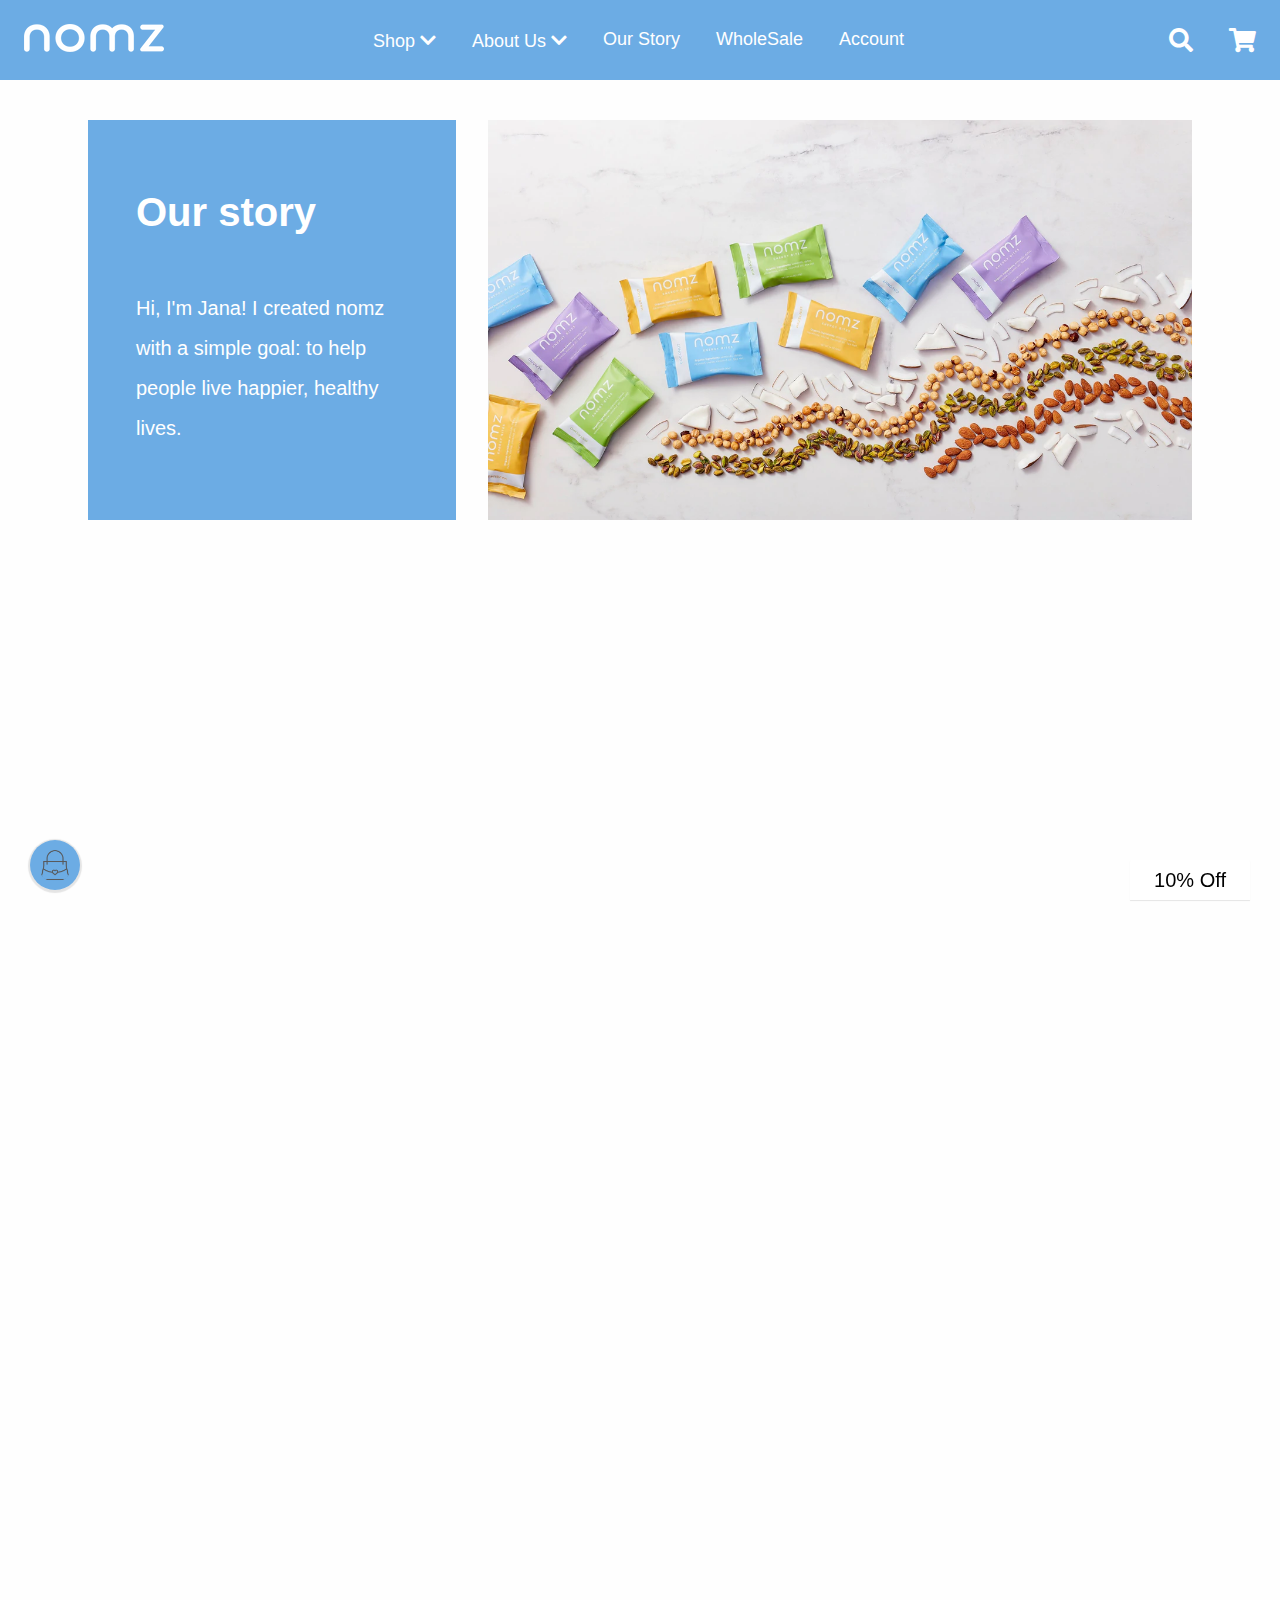
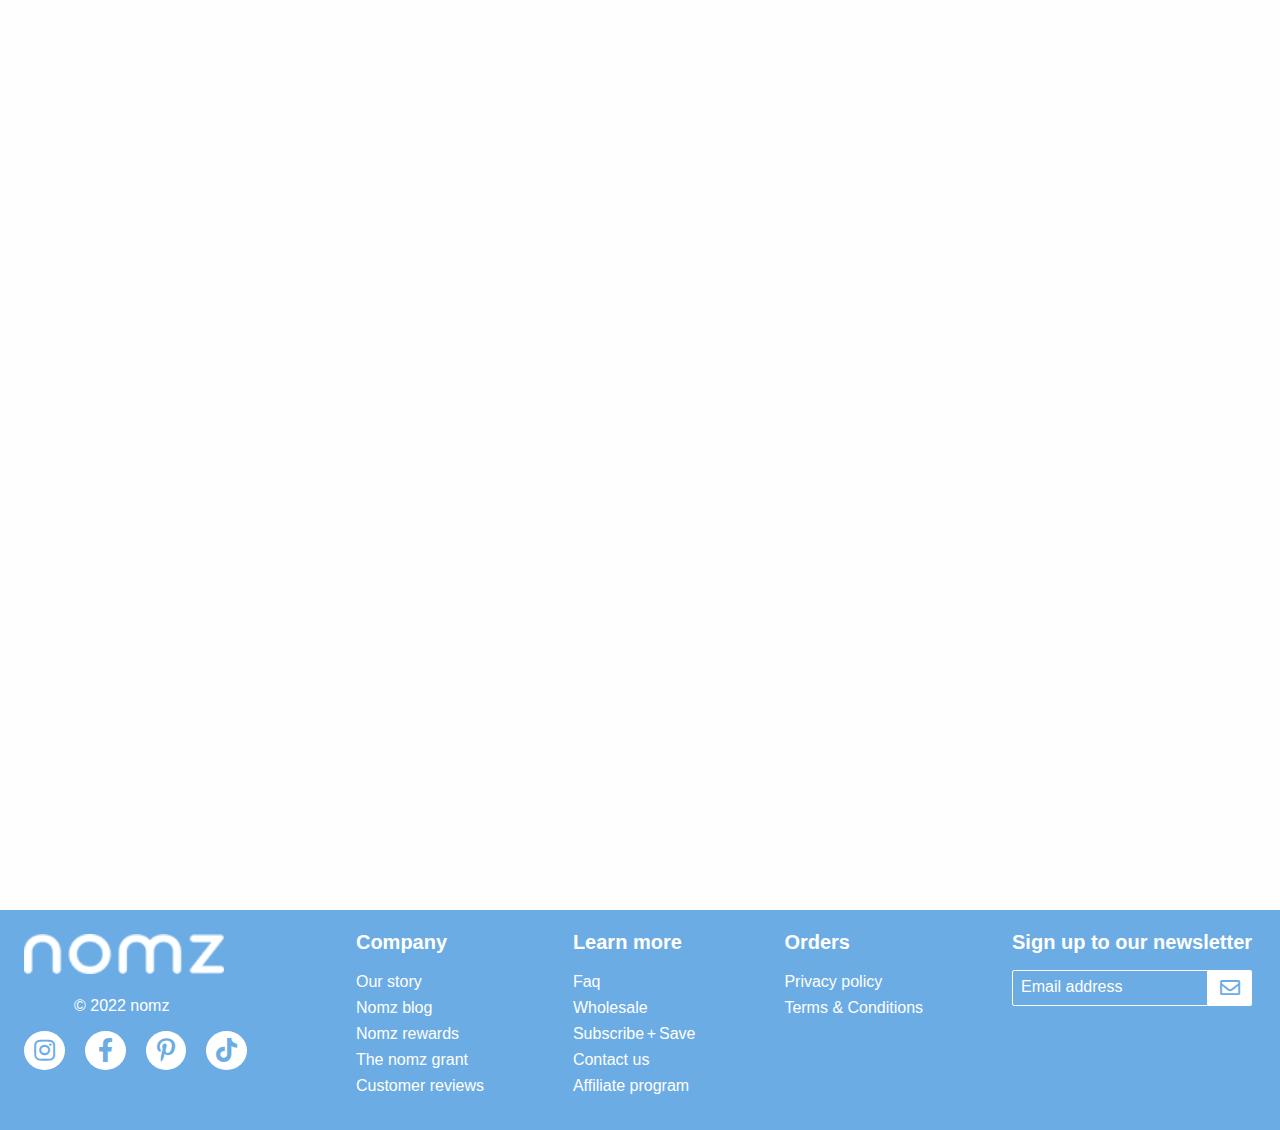
<file: story.html>
<!DOCTYPE html>
<html lang="en">

<head>
    <meta charset="UTF-8">
    <meta http-equiv="X-UA-Compatible" content="IE=edge">
    <link rel="icon" href="./assets/img/favicon.png">
    <meta name="viewport" content="width=device-width, initial-scale=1.0">
    <link href="https://unpkg.com/aos@2.3.1/dist/aos.css" rel="stylesheet">
    <link rel="stylesheet" href="https://cdnjs.cloudflare.com/ajax/libs/font-awesome/5.15.4/css/all.min.css"
        integrity="sha512-1ycn6IcaQQ40/MKBW2W4Rhis/DbILU74C1vSrLJxCq57o941Ym01SwNsOMqvEBFlcgUa6xLiPY/NS5R+E6ztJQ=="
        crossorigin="anonymous" referrerpolicy="no-referrer" />

    <title>nomz · our story</title>
    <link rel="stylesheet" href="./assets/css/base.css">
    <link rel="stylesheet" href="./assets/css/grid.css">
    <link rel="stylesheet" href="./assets/css/main.css">
    <link rel="stylesheet" href="./assets/css/about.css">

</head>

<body>
    <div class="app">
        <header class="header">
            <div class="header__nav">
                <div class="header__logo">
                    <a href="index.html">
                        <img src="./assets/img/logo.webp" alt="" class="header__logo-img">
                    </a>
                </div>

                <div class="header__navbar">
                    <ul class="header__navbar-list">
                        <li class="header__navbar-item">
                            <a href="shop.html" class="header__navbar-item-link">Shop</a>
                            <i class="header__navbar-icon fas fa-chevron-down"></i>
                            <ul class="header__navbar-shop">
                                <li class="header__navbar-shop-item">Our Products +</li>
                                <li class="header__navbar-shop-item">Shop By Flavour +</li>
                            </ul>

                        </li>
                        <li class="header__navbar-item">
                            <a href="about.html" class="header__navbar-item-link">About Us</a>
                            <i class="header__navbar-icon fas fa-chevron-down"></i>
                            <ul class="header__navbar-about">
                                <li class="header__navbar-about-item">Grant</li>
                                <li class="header__navbar-about-item">Faq</li>
                                <li class="header__navbar-about-item">Blog</li>
                                <li class="header__navbar-about-item">Rewards</li>
                            </ul>
                        </li>
                        <li class="header__navbar-item">
                            <a href="story.html" class="header__navbar-item-link">Our Story</a>
                        </li>
                        <li class="header__navbar-item">
                            <a href="wholesale.html" class="header__navbar-item-link">WholeSale</a>
                        </li>
                        <li class="header__navbar-item">
                            <a href="account.html" class="header__navbar-item-link">Account</a>
                        </li>
                    </ul>
                </div>

                <div class="header__icon">
                    <div class="header__icon-search">
                        <i class="icon-search fas fa-search"></i>
                    </div>

                    <div class="header__icon-cart">
                        <i class="icon-cart fas fa-shopping-cart"></i>
                    </div>
                </div>
            </div>
        </header>

        <main>
            <div class="about">
                <div class="grid wide">
                    <div class="row about__nav">
                        <div data-aos="fade-right" data-aos-duration="2000" class="col l-4 about__our-story">
                            <h1 class="about__title about__our-story-title">Our story</h1>
                            <p class="about__content about__our-story-content">Hi, I'm Jana! I created nomz with a
                                simple
                                goal:
                                to help people live
                                happier, healthy lives.</p>
                        </div>
                        <div data-aos="fade-left" data-aos-duration="2000" class="col l-8 about__our-story-img">
                            <img src="./assets/img/about/fig1.webp" alt="">
                        </div>
                    </div>
                </div>
                <div class="about__our">
                    <div class="grid wide">
                        <div data-aos="fade-up" data-aos-anchor-placement="bottom-bottom"
                            class="row about__main about__main1">
                            <h1 class="about__title about__main1-title">A Sweet Start</h1>
                            <div class="about__main-container">
                                <div class="col l-7 about__main-content about__main1-content">
                                    <p class="content-sub about__main1-content-sub">My journey started in 2013. I
                                        had learned about the
                                        negative impact
                                        of
                                        refined sugar and wanted
                                        to cut it out of my diet. I wondered, what if there was a way to satisfy my
                                        sugar
                                        cravings
                                        with
                                        something healthy and delicious? I loved baking, so I started making healthy
                                        versions of
                                        my
                                        favourite desserts. One of these was a chocolatey, nutty and sweet snack, known
                                        as
                                        an
                                        energy
                                        bite. Anytime I craved something sweet, I reached for these energy bites. They
                                        completely
                                        satisfied my desire. Eliminating refined sugars became easy with these by my
                                        side. I
                                        had
                                        more
                                        energy, more clarity, and slept better. I was much happier.</p>
                                    <p class="content-sub about__main1-content-sub">I spent the summer months that
                                        year on the Moose Cree
                                        Indigenous
                                        Reserve
                                        in Northern Ontario. I
                                        tried my best to eat healthy, but food insecurity was, and still is an issue.
                                    </p>
                                    <p class="content-sub about__main1-content-sub">When I came home, I started falling
                                        back
                                        into my old
                                        ways of eating
                                        candy
                                        and chocolate bars. So,
                                        I mixed up a batch of these bites, and took them to my family’s home to try.</p>
                                    <p class="content-sub about__main1-content-sub">My mom loved them so much that she
                                        suggested
                                        I start
                                        selling them.
                                        My
                                        brother helped come up with
                                        the name “nomz”, and a month later, local retailers started carrying it in their
                                        stores.
                                    </p>
                                </div>
                                <div class="col l-5 about__main1-img">
                                    <div class="about__main1-img1">
                                        <img src="./assets/img/about/fig2.webp" alt="">
                                    </div>
                                    <div class="about__main1-img2">
                                        <img src="./assets/img/about/fig3.webp" alt="">
                                    </div>
                                </div>
                            </div>
                        </div>
                        <div data-aos="fade-up" data-aos-anchor-placement="bottom-bottom"
                            class="row about__main about__main2">
                            <h1 class="about__title about__main2-title">Giving Back</h1>
                            <div class="about__main-container">
                                <div class="col l-5 about__main2-img">
                                    <img src="./assets/img/about/fig2.webp" alt="">
                                </div>
                                <div class="col l-7 about__main-content about__main2-content">
                                    <p class="content-sub about__main2-content-sub">My time with the Moose Cree
                                        Indigenous
                                        community
                                        transformed me.
                                        It
                                        also
                                        fueled the company’s mission to help people eat and live better, across Canada
                                        and
                                        beyond.
                                    </p>
                                    <p class="content-sub about__main2-content-sub">The annual nomz grant provides
                                        funding
                                        for
                                        an Indigenous
                                        individual
                                        to
                                        pursue their dreams to start or grow their own business. As we grow, so does our
                                        ability
                                        to
                                        give
                                        back.</p>
                                    <button class="about__main2-btn">Visit the grant</button>
                                </div>
                            </div>
                        </div>
                        <div data-aos="fade-up" data-aos-anchor-placement="bottom-bottom"
                            class="row about__main about__main3">
                            <h1 class="about__title about__main3-title">What you put in your body is important.</h1>
                            <p class="about__main3-sub">That’s why we’re committed to quality ingredients and why
                                “delicious” is
                                our true north star.</p>
                            <div class="about__main3-content">
                                <div class="col l-4 about-plus about-almonds-plus js-about-plus">
                                    <img class="about-img-page" src="./assets/img/about/fig2.webp" alt="">
                                    <h1 class="about-name">Almonds</h1>
                                    <div class="about-plus-btn">
                                        <i class="about-plus-input fas fa-plus js-btn"></i>
                                    </div>
                                </div>
                                <div class="about-minus about-almonds-minus js-about-minus">
                                    <h1 class="about-main3-title">Almonds</h1>
                                    <p class="about-main3-sub">
                                        These power-packed nuts have healthy fats, fiber, protein, magnesium and vitamin
                                        E.
                                        Plus, raw and roasted almonds are prebiotic and support the gut microbiome.

                                    </p>
                                    <div class="about-plus-btn">
                                        <i class="about-minus-input fas fa-minus js-btn"></i>
                                    </div>

                                </div>

                                <div class="col l-4 about-plus about-hazalnuts">
                                    <img class="about-img-page" src="./assets/img/about/fig3.webp" alt="">
                                    <h1 class="about-name">Hazalnuts</h1>
                                    <div class="about-plus-btn">
                                        <i class="about-plus-input fas fa-plus"></i>
                                    </div>
                                </div>
                                <div class="about-minus about-almonds-minus">
                                    <h1 class="about-main3-title">Hazalnuts</h1>
                                    <p class="about-main3-sub">
                                        Delicious and nutritious! Hazelnuts’ high level of vitamin E make them powerful
                                        cancer-fighting foods, boost the brain, and contribute to healthy skin and hair.

                                    </p>
                                    <div class="about-plus-btn">
                                        <i class="about-minus-input fas fa-minus"></i>
                                    </div>

                                </div>
                                <div class="col l-4 about-plus about-pistachios">
                                    <img class="about-img-page" src="./assets/img/about/fig1.webp" alt="">
                                    <h1 class="about-name">Pistachios</h1>
                                    <div class="about-plus-btn">
                                        <i class="about-plus-input fas fa-plus"></i>
                                    </div>
                                </div>
                                <div class="about-minus about-almonds-minus">
                                    <h1 class="about-main3-title">Pistachios</h1>
                                    <p class="about-main3-sub">
                                        Filled with vitamin B6, pistachios help maintain a healthy nervous and immune
                                        system.
                                        They also lower cholesterol and support gut, eye, and blood vessel health.

                                    </p>
                                    <div class="about-plus-btn">
                                        <i class="about-minus-input fas fa-minus"></i>
                                    </div>

                                </div>
                                <!--
                            <div class="about-plus about-cashews">
                                <img class="about-img-page" src="./assets/img/about/fig2.webp" alt="">
                                <h1 class="about-name">Cashews</h1>
                                <label for="about-main3-input" class="about-plus-btn">
                                    <i class="about-plus-input fas fa-plus"></i>
                                </label>
                            </div>
                             
                            <div class="about-dates">
                                <img class="about-img-page" src="./assets/img/about/fig3.webp" alt="">
                                <h1 class="about-name">Dates</h1>
                                <label for="about-main3-input" class="about-plus-btn">
                                    <i class="about-plus-input fas fa-plus"></i>
                                </label>
                            </div>
                            
                            <div class="about-sea">
                                <img class="about-img-page" src="./assets/img/about/fig1.webp" alt="">
                                <h1 class="about-name">Sea Salt</h1>
                                <i class="far fa-plus-circle"></i>
                            </div>
                            <div class="about-coconuts">
                                <img class="about-img-page" src="./assets/img/about/fig2.webp" alt="">
                                <h1 class="about-name">Coconuts</h1>
                                <i class="far fa-plus-circle"></i>
                            </div>
                            <div class="about-cocoa">
                                <img class="about-img-page" src="./assets/img/about/fig3.webp" alt="">
                                <h1 class="about-name">Cocoa</h1>
                                <i class="far fa-plus-circle"></i>
                            </div>
                            <div class="about-superfoods">
                                <img class="about-img-page" src="./assets/img/about/fig1.webp" alt="">
                                <h1 class="about-name">Superfoods</h1>
                                <i class="far fa-plus-circle"></i>
                            </div>  -->

                            </div>
                        </div>
                    </div>

                </div>



            </div>
        </main>
        <footer class="footer">
            <div class="footer__contact">
                <div class="footer__contact-copy">
                    <img src="./assets/img/logo.webp" alt="" class="footer__contact-img">
                    <span class="copyright">&copy; 2022 nomz</span>
                </div>
                <div class="footer__contact-icon">
                    <ul class="footer__contact-list">
                        <li class="footer__contact-item">
                            <a href="" class="footer__contact-link">
                                <i class="fab fa-instagram"></i>
                            </a>
                        </li>
                        <li class="footer__contact-item">
                            <a href="" class="footer__contact-link">
                                <i class="icon-facebook fab fa-facebook-f"></i>
                            </a>
                        </li>
                        <li class="footer__contact-item">
                            <a href="" class="footer__contact-link">
                                <i class="icon-pinterest fab fa-pinterest-p"></i>
                            </a>
                        </li>
                        <li class="footer__contact-item">
                            <a href="" class="footer__contact-link">
                                <i class="fab fa-tiktok"></i>
                            </a>
                        </li>
                    </ul>
                </div>

            </div>

            <div class="footer__company">
                <h1 class="footer__title">Company</h1>
                <div class="footer__content">
                    <ul class="footer__content-list">
                        <li class="footer__content-sub">
                            <a href="" class="footer__content-link">Our story</a>
                        </li>
                        <li class="footer__content-sub">
                            <a href="" class="footer__content-link">Nomz blog</a>
                        </li>
                        <li class="footer__content-sub">
                            <a href="" class="footer__content-link">Nomz rewards</a>
                        </li>
                        <li class="footer__content-sub">
                            <a href="" class="footer__content-link">The nomz grant</a>
                        </li>
                        <li class="footer__content-sub">
                            <a href="" class="footer__content-link">Customer reviews</a>
                        </li>
                    </ul>
                </div>

            </div>

            <div class="footer__more">
                <h1 class="footer__title">Learn more</h1>
                <div class="footer__content">
                    <ul class="footer__content-list">
                        <li class="footer__content-sub">
                            <a href="" class="footer__content-link">Faq</a>
                        </li>
                        <li class="footer__content-sub">
                            <a href="" class="footer__content-link">Wholesale</a>
                        </li>
                        <li class="footer__content-sub">
                            <a href="" class="footer__content-link">Subscribe</a>
                            <span>+</span>
                            <a href="" class="footer__content-link">Save</a>
                        </li>
                        <li class="footer__content-sub">
                            <a href="" class="footer__content-link">Contact us</a>
                        </li>
                        <li class="footer__content-sub">
                            <a href="" class="footer__content-link">Affiliate program</a>
                        </li>
                    </ul>
                </div>
            </div>
            <div class="footer__orders">
                <h1 class="footer__title">Orders</h1>
                <div class="footer__content">
                    <ul class="footer__content-list">
                        <li class="footer__content-sub">
                            <a href="" class="footer__content-link">Privacy policy</a>
                        </li>
                        <li class="footer__content-sub">
                            <a href="" class="footer__content-link">Terms & Conditions</a>
                        </li>
                    </ul>
                </div>

            </div>

            <div class="footer__sign-up">
                <h1 class="footer__title">Sign up to our newsletter</h1>
                <form action="" class="footer__sign-up-btn">
                    <input type="text" class="footer__sign-up-input" required placeholder="Email address">
                    <button type="submit" class="footer__sign-up-sendletter">
                        <i class=" far fa-envelope"></i>
                    </button>
                </form>
            </div>
            <button class="end-of-page">
                <img class="end-of-page__favourite" src="./assets/img/bag.png" alt="">
                <span class="end-of-page__sale">10% Off</span>


            </button>
        </footer>


    </div>
    <script src="https://unpkg.com/aos@2.3.1/dist/aos.js"></script>
    <script>
        AOS.init();
    </script>
</body>

</html>
</file>
<file: assets/css/base.css>
:root {
    --primary-color: #6cace4;
    --text-color: #fff;

    --color: #585e68;

}

* {
    margin: 0;
    box-sizing: inherit;
}

body {

    overflow-x: hidden;

}

html {
    font-size: 62.5%;
    line-height: 1.6rem;
    font-family: 'Roboto', sans-serif;
    box-sizing: border-box;
    background-color: #fefefe;
}
</file>
<file: assets/css/grid.css>
.grid {
    width: 100%;
    display: block;
    padding: 0;
}

.grid.wide {
    max-width: 1200px;
    margin: 0 auto;
}

.row {
    display: flex;
    flex-wrap: wrap;
    margin-left: -4px;
    margin-right: -4px;
}

.row.no-gutters {
    margin-left: 0;
    margin-right: 0;
}

.col {
    padding-left: 4px;
    padding-right: 4px;
}

.row.no-gutters .col {
    padding-left: 0;
    padding-right: 0;
}

.c-0 {
    display: none;
}

.c-1 {
    flex: 0 0 8.33333%;
    max-width: 8.33333%;
}

.c-2 {
    flex: 0 0 16.66667%;
    max-width: 16.66667%;
}

.c-3 {
    flex: 0 0 25%;
    max-width: 25%;
}

.c-4 {
    flex: 0 0 33.33333%;
    max-width: 33.33333%;
}

.c-5 {
    flex: 0 0 41.66667%;
    max-width: 41.66667%;
}

.c-6 {
    flex: 0 0 50%;
    max-width: 50%;
}

.c-7 {
    flex: 0 0 58.33333%;
    max-width: 58.33333%;
}

.c-8 {
    flex: 0 0 66.66667%;
    max-width: 66.66667%;
}

.c-9 {
    flex: 0 0 75%;
    max-width: 75%;
}

.c-10 {
    flex: 0 0 83.33333%;
    max-width: 83.33333%;
}

.c-11 {
    flex: 0 0 91.66667%;
    max-width: 91.66667%;
}

.c-12 {
    flex: 0 0 100%;
    max-width: 100%;
}

.c-o-1 {
    margin-left: 8.33333%;
}

.c-o-2 {
    margin-left: 16.66667%;
}

.c-o-3 {
    margin-left: 25%;
}

.c-o-4 {
    margin-left: 33.33333%;
}

.c-o-5 {
    margin-left: 41.66667%;
}

.c-o-6 {
    margin-left: 50%;
}

.c-o-7 {
    margin-left: 58.33333%;
}

.c-o-8 {
    margin-left: 66.66667%;
}

.c-o-9 {
    margin-left: 75%;
}

.c-o-10 {
    margin-left: 83.33333%;
}

.c-o-11 {
    margin-left: 91.66667%;
}

/* >= Tablet */
@media (min-width: 740px) {
    .row {
        margin-left: -8px;
        margin-right: -8px;
    }

    .col {
        padding-left: 8px;
        padding-right: 8px;
    }

    .m-0 {
        display: none;
    }

    .m-1,
    .m-2,
    .m-3,
    .m-4,
    .m-5,
    .m-6,
    .m-7,
    .m-8,
    .m-9,
    .m-10,
    .m-11,
    .m-12 {
        display: block;
    }

    .m-1 {
        flex: 0 0 8.33333%;
        max-width: 8.33333%;
    }

    .m-2 {
        flex: 0 0 16.66667%;
        max-width: 16.66667%;
    }

    .m-3 {
        flex: 0 0 25%;
        max-width: 25%;
    }

    .m-4 {
        flex: 0 0 33.33333%;
        max-width: 33.33333%;
    }

    .m-5 {
        flex: 0 0 41.66667%;
        max-width: 41.66667%;
    }

    .m-6 {
        flex: 0 0 50%;
        max-width: 50%;
    }

    .m-7 {
        flex: 0 0 58.33333%;
        max-width: 58.33333%;
    }

    .m-8 {
        flex: 0 0 66.66667%;
        max-width: 66.66667%;
    }

    .m-9 {
        flex: 0 0 75%;
        max-width: 75%;
    }

    .m-10 {
        flex: 0 0 83.33333%;
        max-width: 83.33333%;
    }

    .m-11 {
        flex: 0 0 91.66667%;
        max-width: 91.66667%;
    }

    .m-12 {
        flex: 0 0 100%;
        max-width: 100%;
    }

    .m-o-1 {
        margin-left: 8.33333%;
    }

    .m-o-2 {
        margin-left: 16.66667%;
    }

    .m-o-3 {
        margin-left: 25%;
    }

    .m-o-4 {
        margin-left: 33.33333%;
    }

    .m-o-5 {
        margin-left: 41.66667%;
    }

    .m-o-6 {
        margin-left: 50%;
    }

    .m-o-7 {
        margin-left: 58.33333%;
    }

    .m-o-8 {
        margin-left: 66.66667%;
    }

    .m-o-9 {
        margin-left: 75%;
    }

    .m-o-10 {
        margin-left: 83.33333%;
    }

    .m-o-11 {
        margin-left: 91.66667%;
    }
}

/* PC medium resolution > */
@media (min-width: 1113px) {
    .row {
        margin-left: -12px;
        margin-right: -12px;
    }

    .row.sm-gutter {
        margin-left: -5px;
        margin-right: -5px;
    }

    .col {
        padding-left: 12px;
        padding-right: 12px;
    }

    .row.sm-gutter .col {
        padding-left: 5px;
        padding-right: 5px;
    }

    .l-0 {
        display: none;
    }

    .l-1,
    .l-2,
    .l-2-4,
    .l-3,
    .l-4,
    .l-5,
    .l-6,
    .l-7,
    .l-8,
    .l-9,
    .l-10,
    .l-11,
    .l-12 {
        display: block;
    }

    .l-1 {
        flex: 0 0 8.33333%;
        max-width: 8.33333%;
    }

    .l-2 {
        flex: 0 0 16.66667%;
        max-width: 16.66667%;
    }

    .l-2-4 {
        flex: 0 0 20%;
        max-width: 20%;
    }

    .l-3 {
        flex: 0 0 25%;
        max-width: 25%;
    }

    .l-4 {
        flex: 0 0 33.33333%;
        max-width: 33.33333%;
    }

    .l-5 {
        flex: 0 0 41.66667%;
        max-width: 41.66667%;
    }

    .l-6 {
        flex: 0 0 50%;
        max-width: 50%;
    }

    .l-7 {
        flex: 0 0 58.33333%;
        max-width: 58.33333%;
    }

    .l-8 {
        flex: 0 0 66.66667%;
        max-width: 66.66667%;
    }

    .l-9 {
        flex: 0 0 75%;
        max-width: 75%;
    }

    .l-10 {
        flex: 0 0 83.33333%;
        max-width: 83.33333%;
    }

    .l-11 {
        flex: 0 0 91.66667%;
        max-width: 91.66667%;
    }

    .l-12 {
        flex: 0 0 100%;
        max-width: 100%;
    }

    .l-o-1 {
        margin-left: 8.33333%;
    }

    .l-o-2 {
        margin-left: 16.66667%;
    }

    .l-o-3 {
        margin-left: 25%;
    }

    .l-o-4 {
        margin-left: 33.33333%;
    }

    .l-o-5 {
        margin-left: 41.66667%;
    }

    .l-o-6 {
        margin-left: 50%;
    }

    .l-o-7 {
        margin-left: 58.33333%;
    }

    .l-o-8 {
        margin-left: 66.66667%;
    }

    .l-o-9 {
        margin-left: 75%;
    }

    .l-o-10 {
        margin-left: 83.33333%;
    }

    .l-o-11 {
        margin-left: 91.66667%;
    }
}

/* Tablet - PC low resolution */
@media (min-width: 740px) and (max-width: 1023px) {
    .wide {
        width: 644px;
    }
}

/* > PC low resolution */
@media (min-width: 1024px) and (max-width: 1239px) {
    .wide {
        width: 984px;
    }

    .wide .row {
        margin-left: -12px;
        margin-right: -12px;
    }

    .wide .row.sm-gutter {
        margin-left: -5px;
        margin-right: -5px;
    }

    .wide .col {
        padding-left: 12px;
        padding-right: 12px;
    }

    .wide .row.sm-gutter .col {
        padding-left: 5px;
        padding-right: 5px;
    }

    .wide .l-0 {
        display: none;
    }

    .wide .l-1,
    .wide .l-2,
    .wide .l-2-4,
    .wide .l-3,
    .wide .l-4,
    .wide .l-5,
    .wide .l-6,
    .wide .l-7,
    .wide .l-8,
    .wide .l-9,
    .wide .l-10,
    .wide .l-11,
    .wide .l-12 {
        display: block;
    }

    .wide .l-1 {
        flex: 0 0 8.33333%;
        max-width: 8.33333%;
    }

    .wide .l-2 {
        flex: 0 0 16.66667%;
        max-width: 16.66667%;
    }

    .wide .l-2-4 {
        flex: 0 0 20%;
        max-width: 20%;
    }

    .wide .l-3 {
        flex: 0 0 25%;
        max-width: 25%;
    }

    .wide .l-4 {
        flex: 0 0 33.33333%;
        max-width: 33.33333%;
    }

    .wide .l-5 {
        flex: 0 0 41.66667%;
        max-width: 41.66667%;
    }

    .wide .l-6 {
        flex: 0 0 50%;
        max-width: 50%;
    }

    .wide .l-7 {
        flex: 0 0 58.33333%;
        max-width: 58.33333%;
    }

    .wide .l-8 {
        flex: 0 0 66.66667%;
        max-width: 66.66667%;
    }

    .wide .l-9 {
        flex: 0 0 75%;
        max-width: 75%;
    }

    .wide .l-10 {
        flex: 0 0 83.33333%;
        max-width: 83.33333%;
    }

    .wide .l-11 {
        flex: 0 0 91.66667%;
        max-width: 91.66667%;
    }

    .wide .l-12 {
        flex: 0 0 100%;
        max-width: 100%;
    }

    .wide .l-o-1 {
        margin-left: 8.33333%;
    }

    .wide .l-o-2 {
        margin-left: 16.66667%;
    }

    .wide .l-o-3 {
        margin-left: 25%;
    }

    .wide .l-o-4 {
        margin-left: 33.33333%;
    }

    .wide .l-o-5 {
        margin-left: 41.66667%;
    }

    .wide .l-o-6 {
        margin-left: 50%;
    }

    .wide .l-o-7 {
        margin-left: 58.33333%;
    }

    .wide .l-o-8 {
        margin-left: 66.66667%;
    }

    .wide .l-o-9 {
        margin-left: 75%;
    }

    .wide .l-o-10 {
        margin-left: 83.33333%;
    }

    .wide .l-o-11 {
        margin-left: 91.66667%;
    }
}
</file>
<file: assets/css/main.css>
.header {
    width: 100%;
}

.header__nav {

    height: 80px;
    background-color: var(--primary-color);
    display: flex;
    justify-content: space-between;
    align-items: center;
    position: fixed;
    top: 0;
    right: 0;
    left: 0;
    z-index: 99999;
}

.header__logo {
    margin-left: 24px;
}

.footer__contact-img {
    background-color: var(--primary-color);
    width: 100px;
}

.header__navbar-list {
    display: flex;
    justify-content: space-around;
}

.header__navbar-item {
    list-style: none;
    padding-right: 36px;
    font-size: 1.8rem;
}

.header__navbar-item-link {
    text-decoration: none;
    color: var(--text-color);
}

.header__navbar-about,
.header__navbar-shop {
    position: absolute;
    color: var(--text-color);
    list-style: none;
    margin-top: 8px;
    background-color: #fff;
    border-radius: 2px;
    padding: 0;
    box-shadow: 0 2px 2px rgba(0, 0, 0, 0.1);
    display: none;
}

.header__navbar-about-item,
.header__navbar-shop-item {
    padding: 12px;
    color: #888;
}

.header__navbar-icon {
    color: var(--text-color);
}

.header__icon {
    color: var(--text-color);
    display: flex;
    margin: 0 24px;
    font-size: 2.4rem;
}

.header__icon-search {
    margin: 0 36px;
}

main {
    padding-top: 80px;
}

/* Footer */
.footer {
    height: 220px;
}

.header__content-img {
    height: 745px;
    width: 100%;
    background-image: url(../img/trangchu/header.webp);
    background-size: cover;
    display: flex;
}

/* .header__content-video {
    height: 745px;
    width: 100%;
    background-size: cover;
    display: flex;
} */

.header__content-text {
    text-align: center;
    margin: auto;
    cursor: text;
}

.header__content-sologan {
    color: var(--text-color);
    font-size: 7rem;
    line-height: 7rem;
    font-weight: 600;
    letter-spacing: 3px;
}

.header__content-desc {
    color: var(--text-color);
    text-transform: uppercase;
    font-size: 3.6rem;
    line-height: 4rem;
    padding: 24px;
    font-weight: 500;
    letter-spacing: 5px;

}

.header__content-btn {
    background-color: #fff;
    border: none;
    border-radius: 2px;
    padding: 8px 24px;
    font-size: 2.6rem;
    font-weight: 600;
    color: var(--primary-color);
}

.header__content-btn:hover {
    background-color: var(--primary-color);
    color: var(--text-color);
    cursor: pointer;
}

/* container */
.container {
    margin-top: 80px;
}

/* naturally-delicious */
.naturally-delicious {
    text-align: center;
    margin: auto;
}

.naturally-delicious__text {
    margin: 0 auto;
}

.naturally-delicious__title {
    color: var(--color);
    font-size: 2.4rem;
    margin-bottom: 35px;
}

.naturally-delicious__desc {
    color: var(--color);
    font-size: 1.6rem;
    line-height: 2.6rem;
}

.naturally-delicious__img {
    margin-top: 45px;
}

.naturally__img {
    width: 130px;
    height: 130px;
    margin-left: 25px;
}

.naturally__img:first-child {
    margin-left: 0px;
}

/* best-sellers */


.best-sellers__title {
    margin-top: 120px;
    text-align: center;
    color: var(--color);
    font-size: 2.4rem;
    margin-bottom: 70px;
}

.product__list {
    /* display: flex;
    justify-content: space-around; */
    margin: 0 auto;
    cursor: pointer;
}

.product__info {
    color: var(--color);
    margin: 16px 0;
}



.product__img img {
    width: 275px;
    height: 330px;
}

.product__name {
    font-size: 1.8rem;
    font-weight: 600;
    line-height: 1.8rem;
    margin: 10px 0 20px;
}

.product__price {
    line-height: 1.8rem;
    font-size: 1.8rem;
}

.product__flex {
    display: flex;
    margin: 20px 0;
}

.product__star {
    font-size: 1.4rem;
    line-height: 1.6rem;
    color: #f2bc47;
    margin-right: 50px;
}

.product__reviews {
    font-size: 1.6rem;
    line-height: 1.6rem;
}

.product__btn {
    width: 275px;
    padding: 12px;
    border: 1px solid var(--primary-color);
    color: var(--primary-color);
    background-color: #fff;
}

.product__btn:hover {
    background-color: var(--primary-color);
    color: var(--text-color);
    cursor: pointer;
}

/* customer-reviews */
.customer-reviews {
    margin: 120px 35px 0;
}

.customer-reviews__header {
    display: flex;
    justify-content: space-between;
    padding-bottom: 20px;
    border-bottom: 2px solid rgb(176, 175, 175);
}

.customer-reviews__title {
    color: var(--color);
    font-size: 2.4rem;

}

.review {
    display: flex;
}

.review__star {
    color: #f2bc47;
    font-size: 1.6rem;
    margin-right: 10px;
}

.review__reviews {
    font-size: 1.6rem;
    color: #969598;
    margin-right: 20px;
}

.review__icon {
    color: #6e737b;
    font-size: 2rem;
    cursor: pointer;
}

.customer-reviews__container {
    padding-top: 25px;
    display: flex;
    justify-content: space-around;
}

.customer-reviews__review {
    display: flex;
}

.customer-reviews__star {
    color: #f2bc47;
    font-size: 2.2rem;
}

.customer-reviews__day {
    color: #969598;
    font-size: 1.4rem;
    font-style: italic;
    margin-top: 5px;
    margin-left: 16px;
}

.customer-reviews__title-main {
    color: var(--color);
    font-size: 2rem;
    line-height: 2rem;
    margin: 10px 0;

}

.customer-reviews__content {
    display: flex;
    margin-right: 50px;
}

.customer-reviews__img {
    margin-right: 12px;
    justify-content: center;
}

.reviews__img {
    width: 88px;
    height: 88px;
    padding: 0 4px;
    border: 1px solid #aeadaf;
    border-radius: 2px;
}

.customer-reviews__name {
    color: #b6b5b8;
    line-height: 1rem;
    margin-right: 5px;
}

.customer-reviews__desc-description {
    font-size: 1.4rem;
    color: #969598;
    font-style: italic;
    line-height: 1.5rem;
}

.read-more {
    color: var(--primary-color);
}

.customer-reviews__desc-assessor {
    margin-top: 6px;
    color: #666;
    font-size: 1.4rem;
    font-style: italic;
    font-weight: 600;
}

/* energy-bites */

.energy-bites__title {
    margin-top: 120px;
    text-align: center;
    color: var(--color);
    margin-bottom: 60px;
    font-size: 2.4rem;
}

/* nut-butters */
.nut-butters__title {
    margin-top: 120px;
    text-align: center;
    color: var(--color);
    margin-bottom: 60px;
    font-size: 2.4rem;
}

.nut-butters .product__list {
    margin: 0 auto;
    cursor: pointer;
}

.nut-butters .product__info {
    color: var(--color);
    margin: 16px 0;
}



.nut-butters .product__img img {
    width: 210px;
    height: 255px;
}

.nut-butters .product__name {
    font-size: 1.8rem;
    font-weight: 600;
    line-height: 1.8rem;
    margin: 10px 0 20px;
}


.nut-butters .product__price {
    line-height: 1.8rem;
    font-size: 1.8rem;
}

.nut-butters .product__flex {
    display: flex;
    margin: 20px 0;
}

.nut-butters .product__star {
    font-size: 1.4rem;
    line-height: 1.6rem;
    color: #f2bc47;
    margin-right: 20px;
}

.nut-butters .product__reviews {
    font-size: 1.6rem;
    line-height: 1.6rem;
}

.nut-butters .product__btn {
    width: 210px;
    padding: 12px;
    border: 1px solid var(--primary-color);
    color: var(--primary-color);
    background-color: #fff;
}

.nut-butters .product__btn:hover {
    background-color: var(--primary-color);
    color: var(--text-color);
}

.nomz__title {
    margin-top: 120px;
    margin-bottom: 50px;
    font-size: 4rem;
    color: var(--color);
}

.nomz__slider {
    display: flex;
    list-style: none;
    padding-left: 0;
    max-width: 100%;
    overflow-x: auto;
}

/* .nomz__slider::-webkit-scrollbar {
    display: none;
} */


.nomz__img {
    border-radius: 2px;
    box-shadow: 2px 2px 2px rgba(0, 0, 0, 0.1);
    flex-shrink: 0;
    margin-right: 40px;
}

.nomz__img-link img {
    width: 300px;
    height: 300px;
}

/* satisfaction */
.satisfaction {
    margin-top: 90px;
}

.satisfaction__background {
    height: 340px;
    width: 100%;
    background-image: url(../img/trangchu/satic.webp);
    background-size: cover;
    position: relative;
}

.satisfaction__text {
    align-items: center;
    margin-top: 80px;
    position: absolute;
    padding-left: 90px;
}

.satisfaction__title {
    color: var(--color);
    font-size: 2.4rem;
    padding-bottom: 24px;
}

.satisfaction__desc {
    color: var(--color);
    font-size: 1.6rem;
    width: 400px;
    line-height: 2rem;
    padding: 12px 0;
}

/* sign-up */
.sign-up {
    text-align: center;
}

.sign-up__title {
    margin-top: 50px;
    color: var(--color);
    font-size: 2.4rem;
    padding-bottom: 30px;
}

.sign-up__desc {
    color: var(--color);
    font-size: 1.6rem;
    line-height: 2rem;
    margin-bottom: 30px;
}


.sign-up__send {
    margin: 0 445px;
    display: flex;
}

/* .flex {
    display: flex;
} */

.sign-up__input {
    padding: 12px 16px;
    border: 1px solid rgba(0, 0, 0, 0.2);
    width: 215px;
}


.sign-up__input::placeholder {
    color: #444;
}

.sign-up__btn {
    background-color: var(--primary-color);
    color: var(--text-color);
    font-weight: 600;
    border: none;
    font-size: 1.8rem;
    border: 1px solid var(--primary-color);
    padding: 10px 24px;
    border-top-right-radius: 2px;
    border-bottom-right-radius: 2px;
    margin-left: -10px;
}



/* Footer */
.footer {
    margin-top: 60px;

    background-color: var(--primary-color);
    display: flex;
    justify-content: space-between;
    padding: 24px;
    color: var(--text-color);


}

.footer__contact-copy {
    display: flex;
    flex-direction: column;
}

.footer__contact-img {
    width: 200px;
}

.copyright {
    font-size: 1.6rem;
    padding: 24px 50px;
}

.footer__contact-icon {
    font-size: 2.4rem;
}

.footer__contact-list {
    display: flex;
    padding: 0;
}

.footer__contact-item {
    list-style: none;
    padding-right: 20px;
}

.footer__contact-link {
    text-decoration: none;
    background-color: var(--text-color);
    padding: 6px 10px;
    border-radius: 50%;
    color: var(--primary-color);
}

.icon-facebook {
    padding: 0 3px;
}

.icon-pinterest {
    padding: 0 1px;
}



.footer__title {
    font-size: 2rem;
    margin: 0;
}



.footer__content-list {
    padding: 0;
    list-style: none;
    margin-top: 20px;
}


.footer__content-sub {
    padding: 4px 0;
}



.footer__content-sub span {
    color: var(--text-color);
    font-size: 1.6rem;
    line-height: 1.6rem;
}

.footer__content-link {
    text-decoration: none;
    color: var(--text-color);
    font-size: 1.6rem;
    line-height: 1.6rem;
}

.footer__sign-up {

    margin-right: -85px;

}

.footer__sign-up-btn {
    display: flex;
    margin-top: 20px;
    max-width: 100%;
    justify-content: space-between;

}

.footer__sign-up-input {
    background-color: var(--primary-color);
    border: 1px solid var(--text-color);
    color: var(--text-color);
    border-top-left-radius: 2px;
    border-bottom-left-radius: 2px;
    flex: 1;
    padding: 8px;
    outline: none;
}

.footer__sign-up-input::placeholder {
    color: var(--text-color);
    font-size: 1.6rem;
}

.footer__sign-up-sendletter {
    cursor: pointer;
    border: none;
    padding: 8px 12px;
    border-top-right-radius: 2px;
    border-bottom-right-radius: 2px;
    background-color: var(--text-color);

}

.footer__sign-up-btn i {
    font-size: 2rem;
    color: var(--primary-color);
}

.end-of-page {
    border: none;
    padding: 0;
    margin: 0;
    position: relative;
}

.end-of-page__favourite {
    background-color: var(--primary-color);
    width: 50px;
    padding: 8px;
    border-radius: 50%;
    position: fixed;
    z-index: 99;
    bottom: 10px;
    left: 30px;
    box-shadow: 0 1px 1px 2px rgba(0, 0, 0, 0.1);

}

.end-of-page__sale {
    background-color: var(--text-color);
    width: 120px;
    height: 40px;
    font-size: 2rem;
    border: none;
    position: fixed;
    bottom: 0;
    right: 30px;
    line-height: 40px;
    border-top-left-radius: 2px;
    border-top-right-radius: 2px;
    box-shadow: 0 1px 1px rgba(0, 0, 0, 0.1);



}
</file>
<file: assets/css/about.css>
.about {
    /* padding: 40px 100px; */
    margin: 40px 100px;
}


.about__main {
    padding-top: 24px;
    box-shadow: 0 7px 29px rgba(0, 0, 0, 0.1);
    display: flex;
    flex-direction: column;
}

.about__main-container {
    display: flex;
    flex-direction: row;
    padding: 24px 36px 36px;

}

.about__title {
    font-size: 4rem;
    height: 4rem;
    line-height: 4rem;
    margin: 24px 0;
}

.about__main-content {
    display: flex;
    flex-direction: column;
    text-align: justify;
}

.content-sub {
    font-size: 2rem;
    line-height: 3rem;
    padding-top: 24px;
    font-weight: 200;
}


/* about__our-story */
.about__nav {
    display: flex;
    /* flex-direction: row; */
    /* width: 100%; */
    --height-about: 400px;
}

.about__our-story {
    height: var(--height-about);
    background-color: var(--primary-color);
    display: flex;
    flex-direction: column;
    padding: 48px;
}

.about__our-story-title {
    color: var(--text-color);
}

.about__our-story-content {
    font-size: 2rem;
    height: 4rem;
    line-height: 4rem;
    color: var(--text-color);
    padding-top: 32px;
    font-weight: 200;
}

.about__our-story-img img {
    /* width: calc(100%-300px); */
    width: 100%;
    height: var(--height-about);
    padding-left: 32px;

}

.col.about__our-story-img {
    padding: 0;
}

/* about main */
.about__our {
    padding-top: 24px;
    width: 100%;
}

.about__main1 {
    color: #444;
}

.about__main1-title {
    color: #444;
    text-align: center;
}

.about__main1-content {
    padding: 0 24px;
}

.about__main1-content-sub {
    color: #444;

}

.about__main1-content-sub:first-child {
    padding-top: 0;
}

.about__main1-img {
    display: flex;
    flex-direction: column;
    padding: 8px 24px 8px 8px;

}

.about__main1-img1 img {
    /* width: 400px; */
    width: 100%;
    height: 200px;
}

.about__main1-img2 img {
    width: 100%;
    padding-top: 12px;
    /* width: 400px; */
    height: 200px;
}

/* main 2 */
.about__main2 {
    margin-top: 60px;
    background-color: #b9a7d1;

}

.about__main2-title {
    color: var(--text-color);
    text-align: center;
}

.about__main2-img img {
    padding: 8px 8px 8px 24px;
    width: 100%;
    /* width: 400px; */
    height: 100%;
}

.col.about__main2-img {
    padding: 0;
}

.about__main2-content {
    padding: 0 32px 0 24px;
}

.about__main2-content-sub {
    color: var(--text-color);

}

.about__main2-content-sub:first-child {
    padding-top: 0;
}

.about__main2-btn {
    width: 200px;
    margin: 32px auto 0;
    padding: 14px 24px;
    text-transform: uppercase;
    border: none;
    background-color: var(--text-color);
    border-radius: 3px;
    color: #ae9cdb;
    cursor: pointer;
}

.about__main2-btn:hover {
    background-color: #ae9cdb;
    color: var(--text-color);
}

/* main 3 */
.about__main3 {
    margin-top: 60px;
    color: #444;
}

.about__main3-title {
    color: #444;
    text-align: center;
}

.about__main3-sub {
    color: #444;
    font-size: 2.2rem;
    text-align: center;
    font-weight: 300;

}

.about__main3-content {
    padding: 36px;
    display: flex;
    justify-content: space-between;
}

.about-plus {
    /* display: none; */
    position: relative;
    /* width: 300px; */
    /* height: 250px; */
}

.about-img-page {
    width: 100%;
    /* width: 300px; */
    height: 250px;
}

.about-name {
    position: absolute;
    top: 12px;
    left: 120px;
}


.about-plus-input {
    position: absolute;
    font-size: 2rem;
    font-weight: 300px;
    left: 30px;
    bottom: 26px;
    padding: 2px 3px;
    border: 2px solid #444;
    border-radius: 50%;
}

.about-minus {
    display: none;
    position: relative;
    width: 300px;
    height: 250px;
    background-color: #444;
    color: var(--text-color);
    padding: 24px;
}

.about-main3-title {
    font-size: 2rem;
    padding-bottom: 12px;

}

.about-main3-sub {
    font-size: 1.6rem;
    line-height: 2.2rem;
}

.about-minus-input {
    position: absolute;
    font-size: 2rem;
    font-weight: 300px;
    left: 24px;
    bottom: 26px;
    padding: 2px 3px;
    border: 2px solid var(--text-color);
    border-radius: 50%;
}
</file>
<file: assets/css/account.css>
.account {
    display: flex;
    margin: 36px 0;
    width: 900px;
    margin-left: auto;
    margin-right: auto;
    box-shadow: 0 7px 29px rgba(0, 0, 0, 0.5);
    border-radius: 10px;
}

.account__signin {
    background-color: var(--text-color);
    display: flex;
    flex-direction: column;
    align-items: center;
    justify-content: center;
    border-radius: 10px 0 0 10px;
}

.account__title {
    font-size: 3rem;
    height: 3rem;
    line-height: 3rem;
    margin: 24px 0 12px;
}

.account__sub {
    font-size: 1.8rem;
    line-height: 1.8rem;
    padding-top: 24px;
    font-weight: 200;
    color: #444;
}

.btn-sign {
    display: block;
    width: 150px;
    padding: 10px 24px;
    border: none;
    cursor: pointer;
    margin-top: 24px;
}

.btn-signin {
    border: 1px solid var(--primary-color);
    background-color: var(--text-color);
    color: #444;
    font-size: 1.8rem;
}

.btn-signin:hover {
    background-color: var(--primary-color);
    color: var(--text-color);
}

.account__signin-form {
    display: block;
    width: 300px;
    padding: 10px 14px;
    margin-top: 24px;
    outline: none;
}

.account__signin-form::placeholder {
    color: #444;
    font-size: 1.6rem;
    line-height: 1.6rem;

}

.account__lastpage {
    font-style: italic;
    display: flex;
    flex-direction: column;
    align-items: center;
    padding: 24px 0 24px;
}


.account__signin-link {
    font-size: 1.8rem;
    line-height: 1.8rem;
    padding: 12px 0 0;
    font-weight: 200;
    text-decoration: none;
    color: #444;
}

.account__signup {
    background-color: var(--primary-color);
    display: flex;
    flex-direction: column;
    align-items: center;
    justify-content: center;
    color: var(--text-color);
    padding: 0 50px;
    border-radius: 0 10px 10px 0;

}

.account__sub-signup {
    color: var(--text-color) !important;
    line-height: 3rem;
    font-weight: 300;
    text-align: center;

}

.btn-signup {
    border: 1px solid var(--text-color);
    background-color: var(--primary-color);
    color: var(--text-color);
    margin-top: 40px;
    font-size: 1.8rem;

}

.btn-signup:hover {
    background-color: var(--text-color);
    color: var(--primary-color);
}
</file>
<file: assets/css/shop.css>
.shop {
     padding: 36px 24px 0;
 }

 .shop__header {
     display: flex;
     justify-content: space-around;
 }

 .shop__sort-bar {
     display: flex;
     list-style: none;
     padding: 24px 0;

 }


 .btn {
     color: #444;
     font-size: 2rem;
     line-height: 2rem;
     text-decoration: none;
     background-color: #dddddf;
     padding: 22px;
     z-index: 1;
 }


 .btn.btn-primary {
     background-color: var(--primary-color);
     color: var(--text-color);
     border-top-left-radius: 5px;
     border-bottom-left-radius: 5px;
 }

 .btn.shop__sort-link {
     transition: all .3s linear;
 }

 .btn.shop__sort-link:hover {
     background-color: var(--primary-color);
     color: var(--text-color);
 }

 .btn.btn-normal {
     border-top-right-radius: 5px;
     border-bottom-right-radius: 5px;
 }

 /* Content */

 .shop__content {
     /* display: flex; */
     flex-wrap: wrap;
 }


 .shop__content-item {
     display: flex;
     flex-direction: column;
     text-decoration: none;
     padding: 36px 12px 0;
     cursor: pointer;
 }

 .shop__content-item__img img {
     width: 220px;
     height: 250px;
 }


 .shop__content-item__name {
     color: #444;
     font-size: 1.6rem;
     height: 1.6rem;
     line-height: 1.6rem;
     margin: 10px 0;
 }

 .shop__content-item__price {
     color: #5f5d5c;
     font-size: 1.4rem;
     line-height: 1.4rem;
 }

 .shop__content-item__action {
     display: flex;
     margin: 10px 0;
     line-height: 2rem;

 }

 .shop__content-item__rating {
     font-size: 1.2rem;
     line-height: 1.2rem;
     color: #f2bc47;
 }

 .shop__content-item__reviews {
     color: #5f5d5c;
     padding-left: 12px;
     font-size: 1.4rem;
     line-height: 1.4rem;
 }

 .shop__content-item__btn {
     border: 1px solid var(--primary-color);
     margin-top: 10px;
     padding: 10px;
     text-align: center;
     color: var(--primary-color);
     font-size: 1.4rem;
     line-height: 1.4rem;
 }

 .shop__content-item__btn:hover {
     background-color: var(--primary-color);
     color: var(--text-color);
 }

 /* Sign Up */

 .shop__sign-up {
     padding: 100px 0;
     display: flex;
     flex-direction: column;
     text-align: center;
 }


 .shop__sign-up-title {
     display: inline-block;
     font-size: 3rem;
     height: 3rem;
     line-height: 3rem;
 }


 .shop__sign-up-sub {
     font-size: 1.6rem;
     height: 1.6rem;
     line-height: 1.6rem;
     margin-top: 24px;

 }


 .shop__sign-up-btn {
     display: flex;
     justify-content: center;
     color: var(--text-color);
     flex: 1;
     outline: none;
     margin-top: 24px;

 }

 .shop__sign-up-address {
     padding: 12px 24px;
     outline: none;
     border: none;
     border: 1px solid #ccc;
     border-top-left-radius: 3px;
     border-bottom-left-radius: 3px;

 }

 .shop__sign-up-address::placeholder {
     color: #444;
     font-size: 1.6rem;
 }

 .shop__sign-up-submit {
     border: none;
     font-size: 1.6rem;
     padding: 12px 24px;
     border-top-right-radius: 3px;
     border-bottom-right-radius: 3px;
     cursor: pointer;
     background-color: var(--primary-color);
     color: var(--text-color);
 }
</file>
